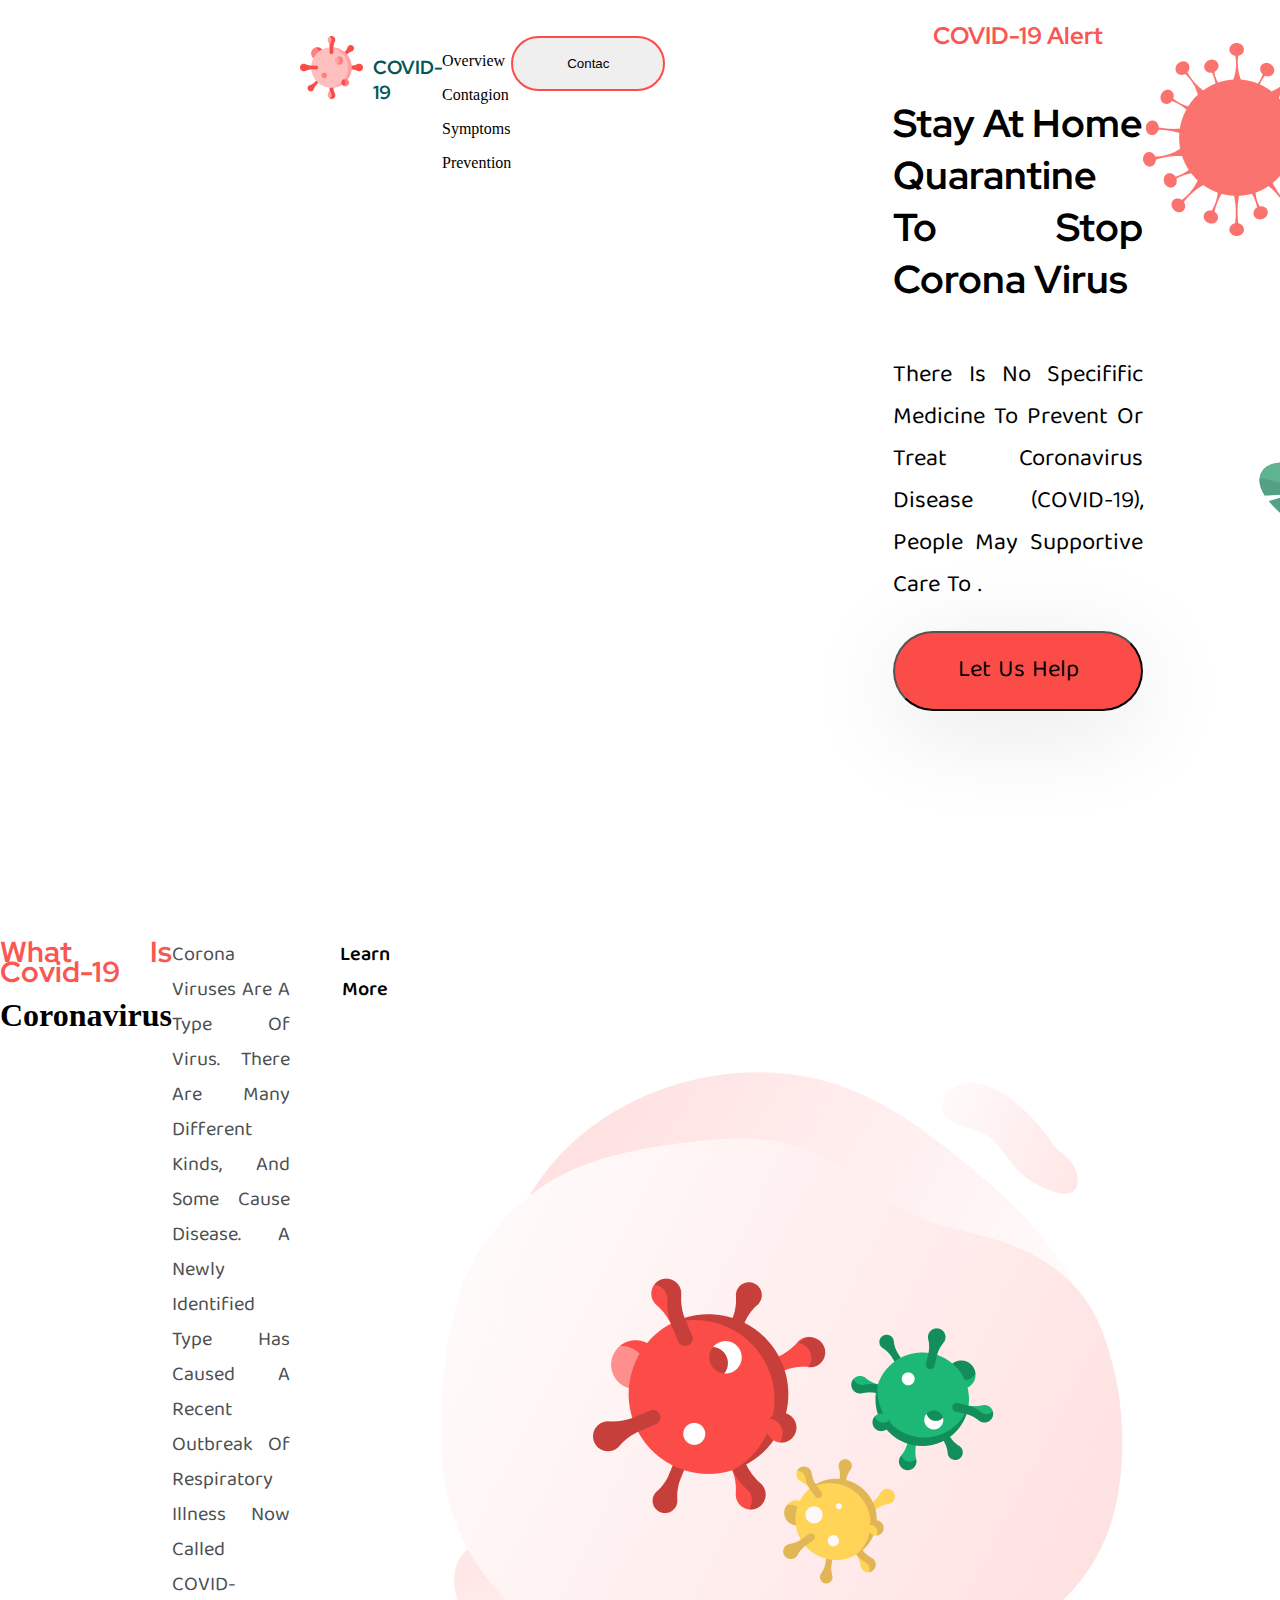
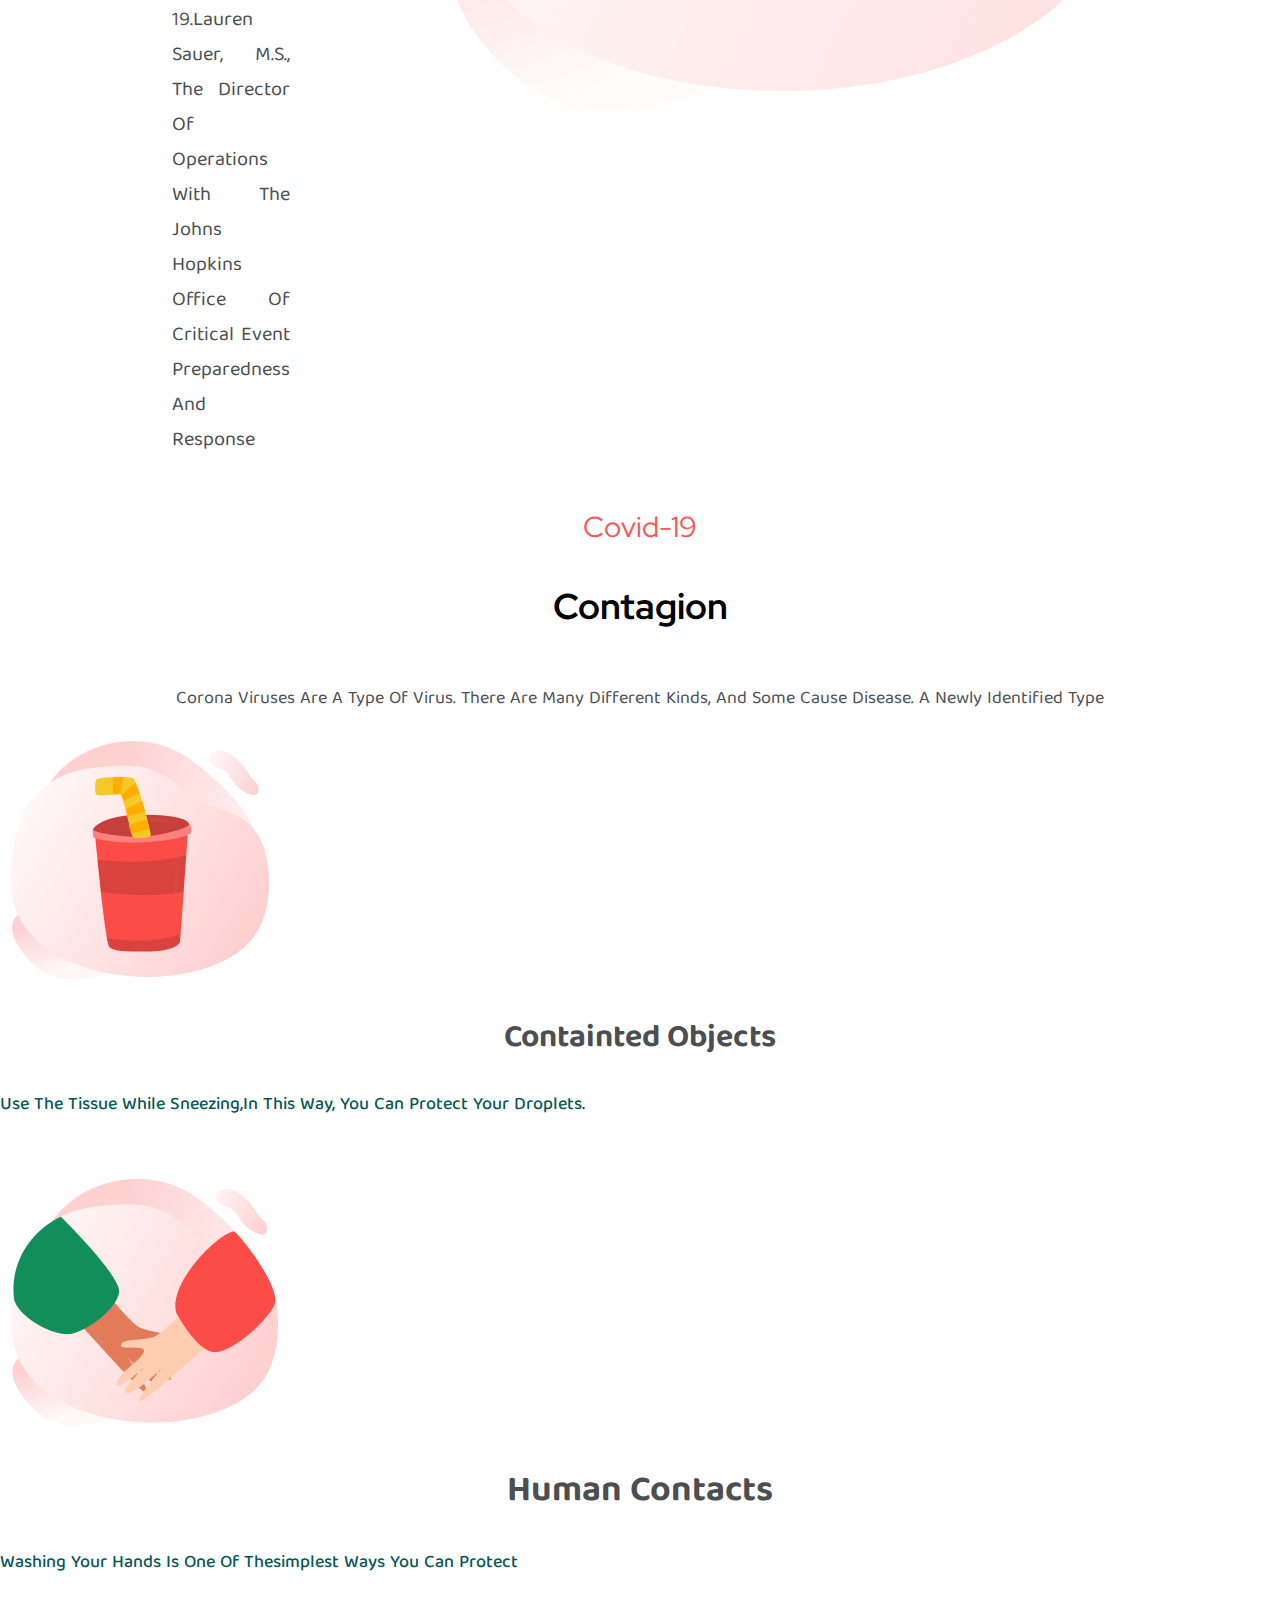
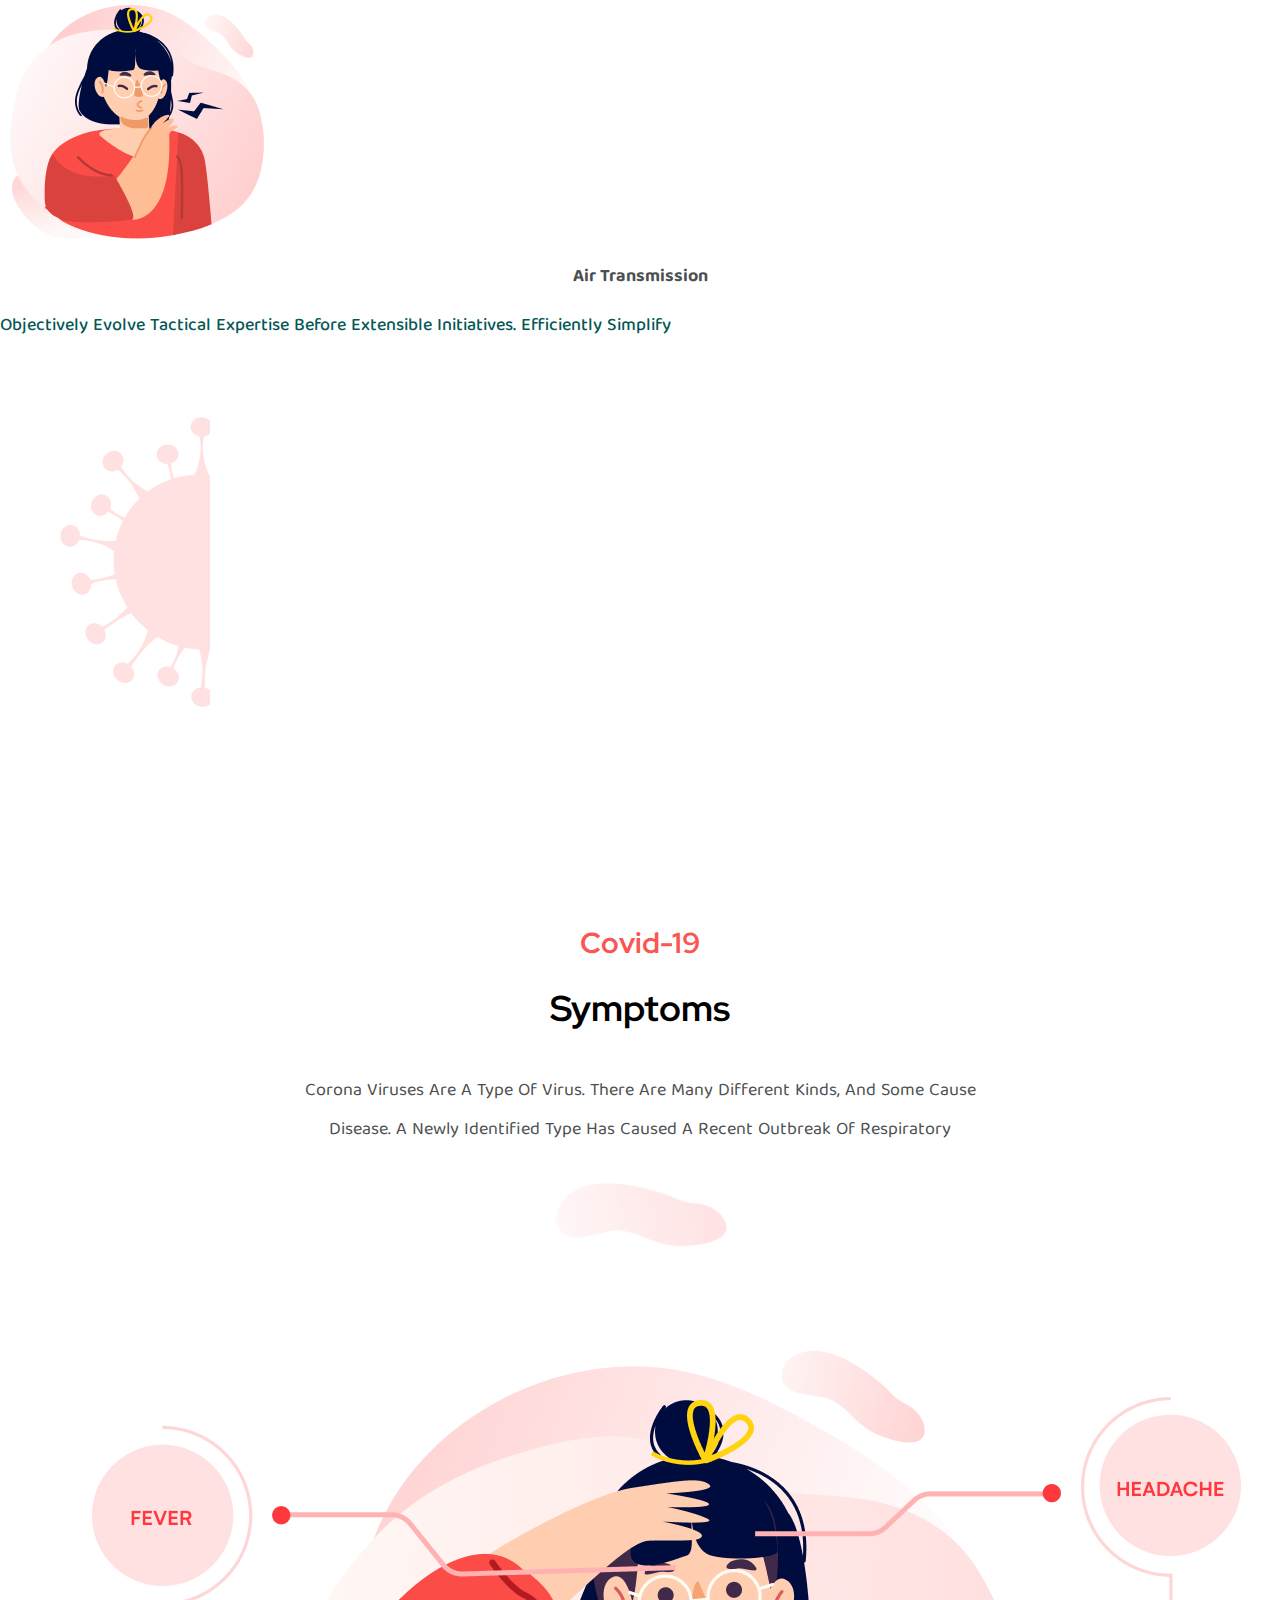
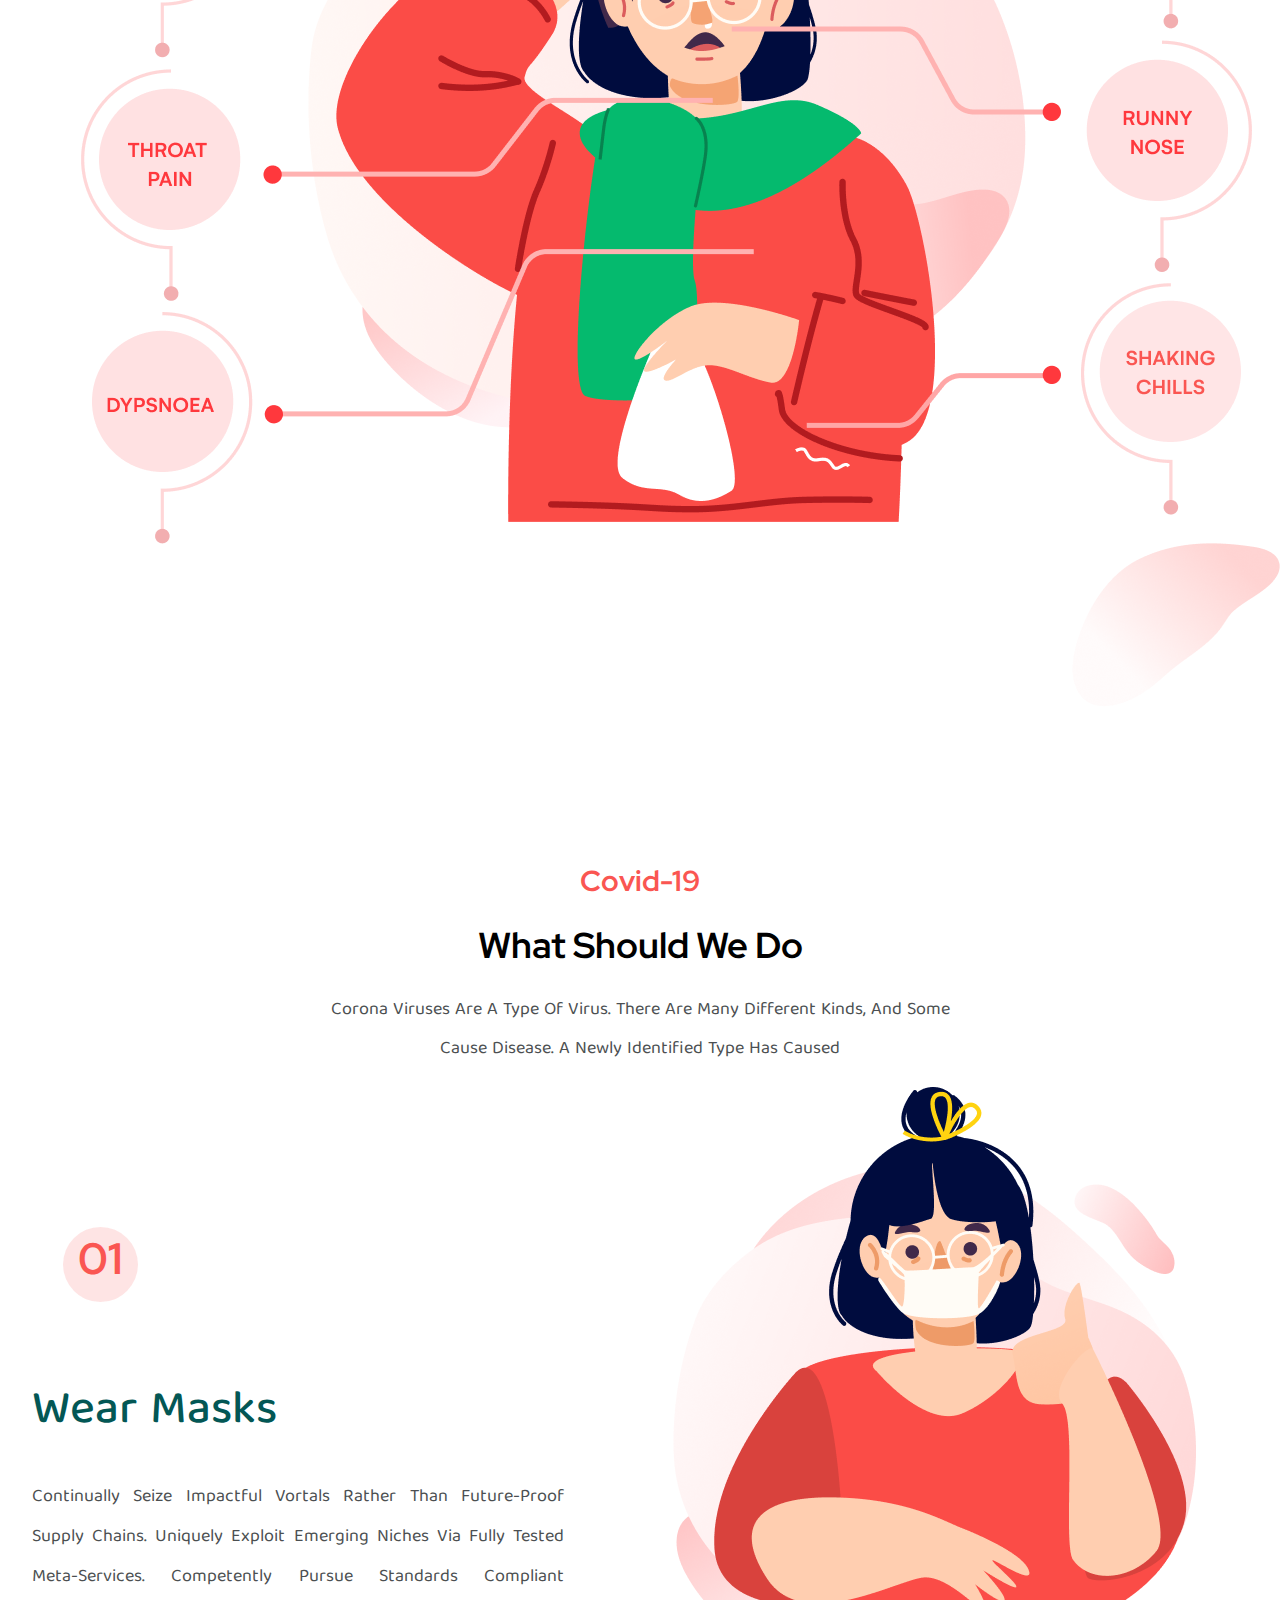
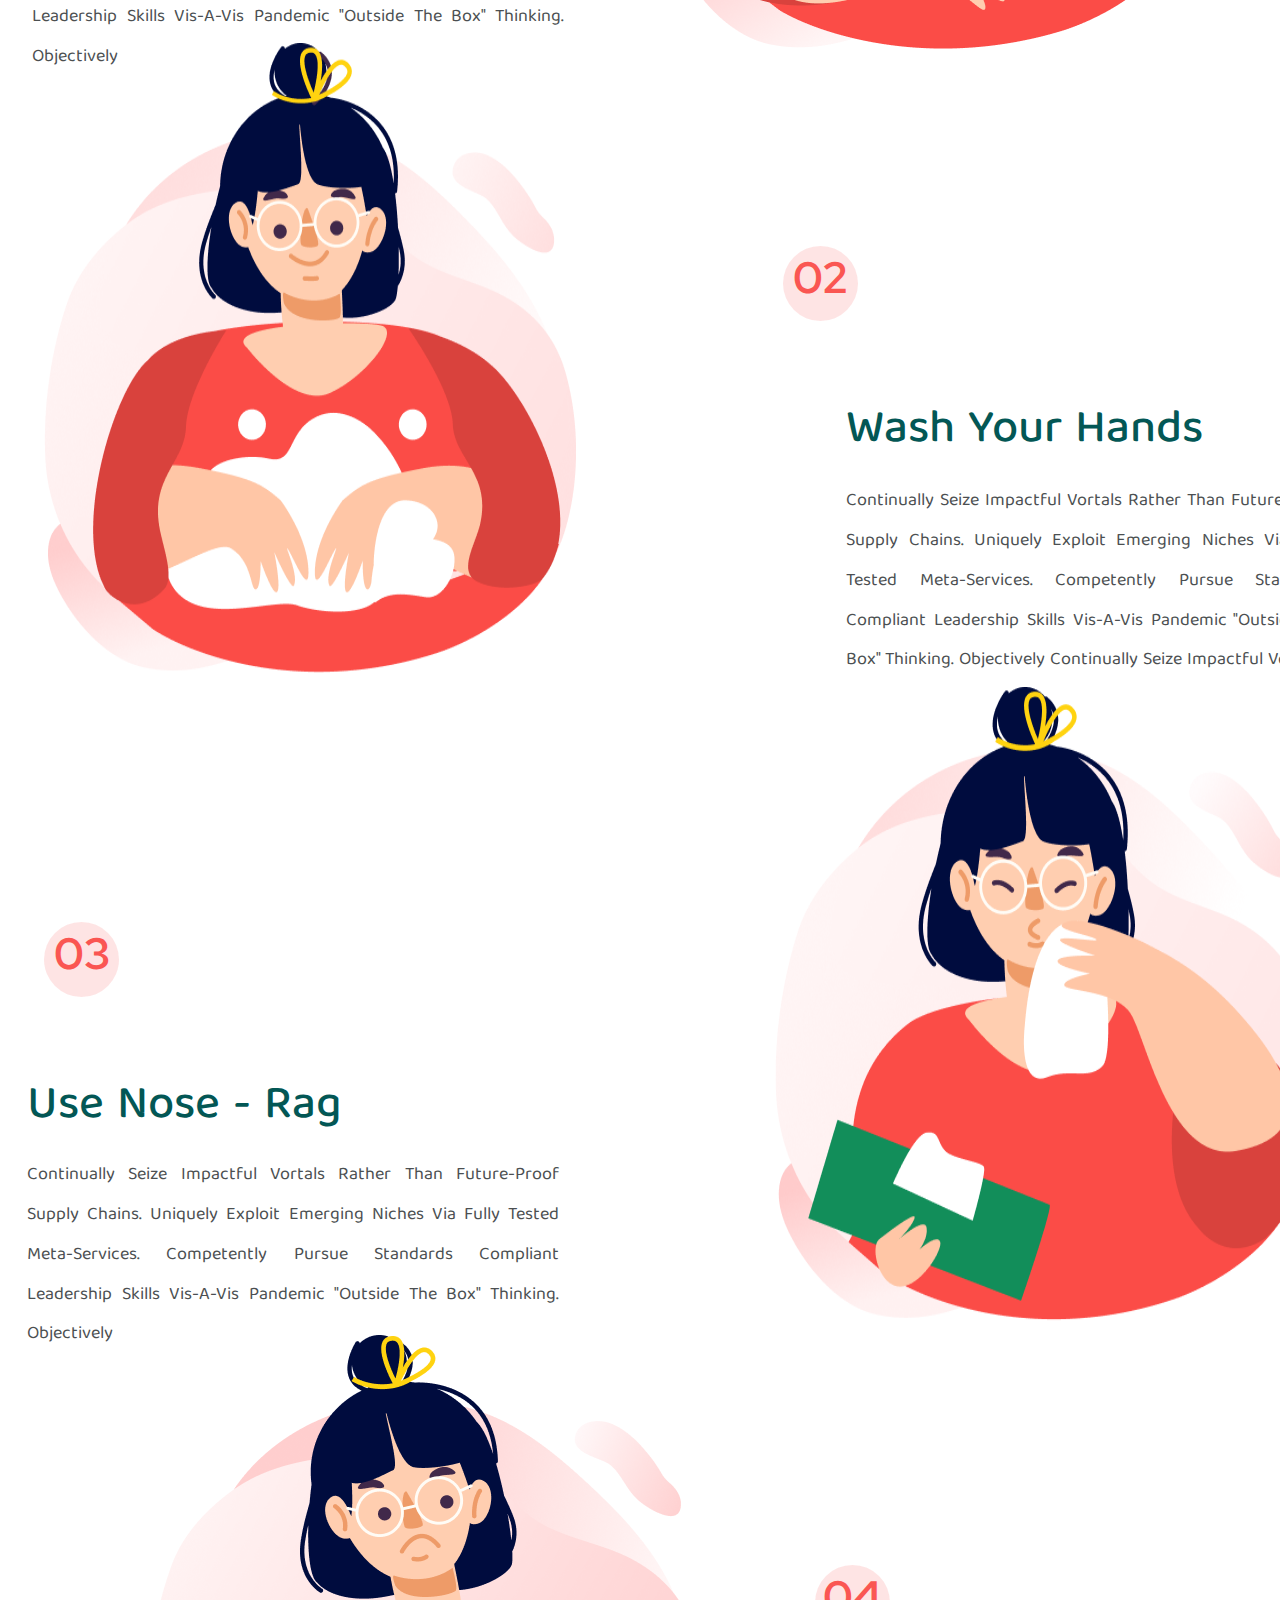
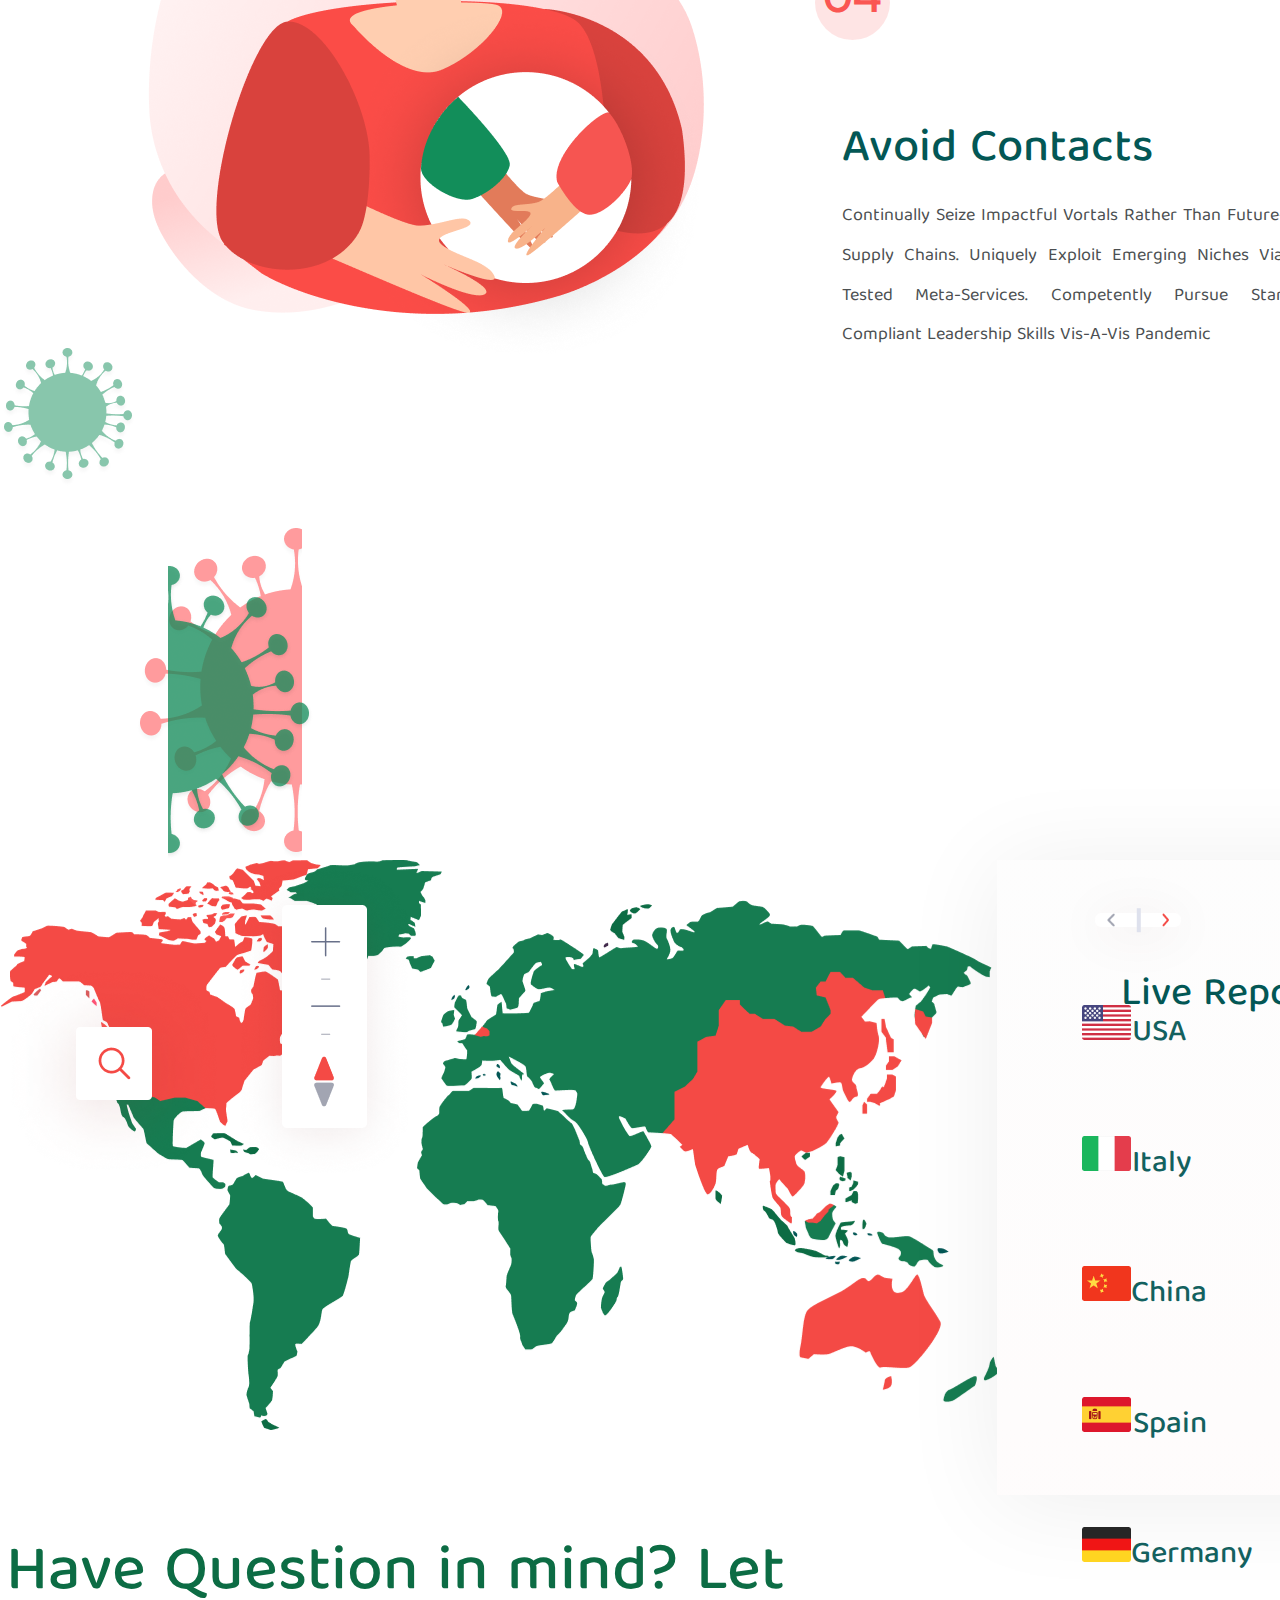
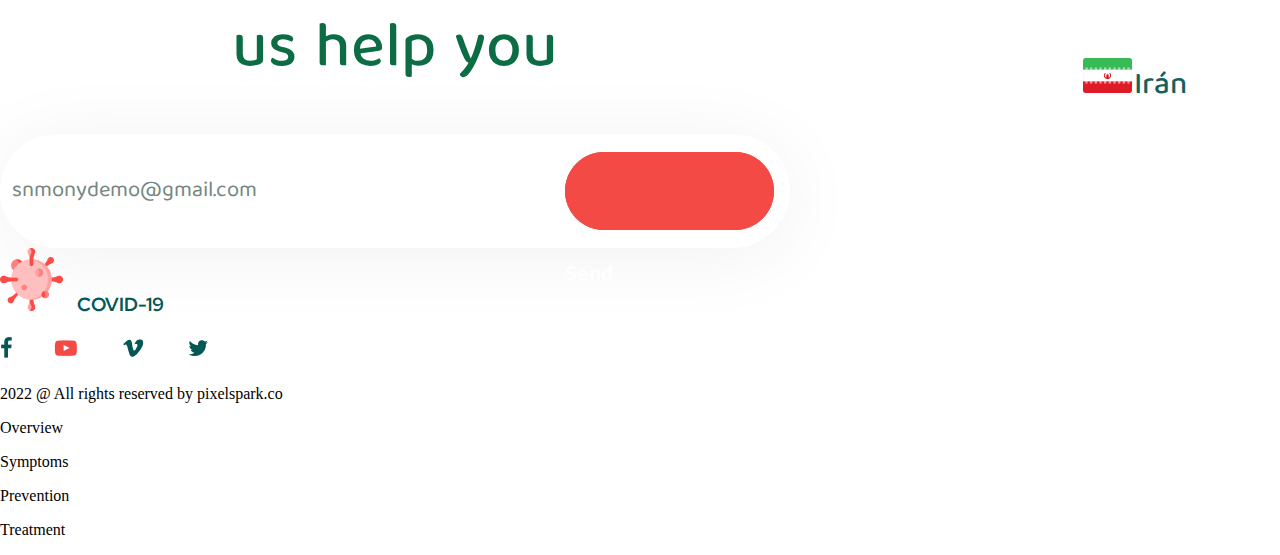
<file: index.html>
<!DOCTYPE html>
<html>
  <head>
    <meta http-equiv="Content-Type" content="text/html; charset=UTF-8" />
    <title>covid-19 tarea de kenya</title>
    <link rel="stylesheet" type="text/css" href="tarea.css" />
  </head>
  <body class="fondo">
    <link
      href="https://fonts.googleapis.com/css2?family=Red+Hat+Display:wght@700&display=swap"
      rel="stylesheet"
    />
    <link
      href="https://fonts.googleapis.com/css2?family=Baloo+Tamma+2&display=swap"
      rel="stylesheet"
    />
    <div class="pagina">
      <div class="rectangulo1">
        <header>
          <div class="logo">
            <img class="virus" src="Group (3).png" alt="virus" />
            <p class="covid-19">
              covid-19
            </p>
          </div>
          <div class="obciones">
            <p class="Overview">Overview</p>
            <p class="Contagion">Contagion</p>
            <p class="Symptoms">Symptoms</p>
            <p class="prevetion">Prevention</p>
          </div>
          <div class="contac">
            <button class="button1" type="submit">Contac</button>
          </div>
        </header>
        <div class="text">
          <div class="portada">
            <h2 class="titulorosa">
              COVID-19 Alert
            </h2>
            <h1 class="tituto">
              Stay At Home Quarantine To Stop Corona Virus
            </h1>
          </div>
          <p class="info">
            There Is No Specifific Medicine To Prevent Or Treat Coronavirus
            Disease (COVID-19), People May Supportive Care To .
          </p>
          <button class="button2" type="submit">Let Us Help</button>
        </div>
        <div class="dibujo">
          <img src="Group 18551 (2).png" alt="dibujo-de-la-niña" />
        </div>
      </div>
      <div class="rectangulo2">
        <div class="portada2">
          <h2 class="titulorosa2">What Is Covid-19</h2>
          <h1 class="titulo2">Coronavirus</h1>
        </div>
        <div class="info2">
          <p>
            Corona viruses are a type of virus. There are many different kinds,
            and some cause disease. A newly identified type has caused a recent
            outbreak of respiratory illness now called COVID-19.Lauren Sauer,
            M.S., the director of operations with the Johns Hopkins Office of
            Critical Event Preparedness and Response
          </p>
        </div>
        <div class="button3">
          <p class="learnmore">learn more</p>
        </div>
        <div class="dibujo2">
          <img src="Group 18557.png" alt="dibujo-de-virus-grande" />
        </div>
        <div>
          <img class="virus1" src="path1470 (1).png" alt="dibujo-de-virus" />
          <img class="virus2" src="path1470.png" alt="dibujo-de-mediovirus" />
        </div>
      </div>
      <div class="rectangulo3">
        <div class="contagion">
          <p class="titulorosa3">Covid-19</p>
          <p class="titulo3">Contagion</p>
        </div>
        <div class="info3">
          <p>
            Corona viruses are a type of virus. There are many different kinds,
            and some cause disease. A newly identified type
          </p>
        </div>
        <div class="noseRag">
          <div class="group1">
            <img clas="vaso" src="Group 18540.png" alt="un-vaso" />
            <div class="infoVaso">
              <h1 class="infoVasoparte1">Containted Objects</h1>
              <p class="infoVasoparte2">
                Use the tissue while sneezing,In this way, you can protect your
                droplets.
              </p>
            </div>
          </div>
        </div>
        <div class="handWash">
          <div class="group2">
            <img clas="manos" src="Group 18542.png" alt="manos" />
            <div class="infoManos">
              <h1 class="infomanosparte1">Human Contacts</h1>
              <p class="infomanosparte2">
                Washing your hands is one of thesimplest ways you can protect
              </p>
            </div>
          </div>
        </div>
        <div class="wearMask">
          <div class="group3">
            <img clas="Estornudos" src="Group 18544.png" alt="Un-Estornudos" />
            <div class="infoEstornudos">
              <h1 class="infoEstornudosparte1">Air Transmission</h1>
              <p class="infoEstornudosparte2">
                Objectively evolve tactical expertise before extensible
                initiatives. Efficiently simplify
              </p>
              <div class="rectangle"></div>
              <div class="rectangle2"></div>
              <div class="virus3">
                <img src="path1470.png" alt="dibujo-de-virus" />
              </div>
            </div>
          </div>
        </div>
      </div>
      <div class="rectangulo4">
        <div class="covid-19-simptomps">
          <h2 class="titulorosa4">Covid-19</h2>
          <h1 class="titulo4">Symptoms</h1>
        </div>
        <div class="info4">
          <p>
            Corona viruses are a type of virus. There are many different kinds,
            and some cause disease. A newly identified type has caused a recent
            outbreak of respiratory
          </p>
        </div>
        <div class="dibujo-de-la-niña2">
          <img src="Group 15444.png" alt="niña-con-fiebre" />
        </div>
        <div class="cosa-transparente1">
          <img src="Path 1764.png" alt="cosa-transparente1" />
        </div>
        <div class="cosa-transparente2">
          <img src="Path 1762.png" alt="cosa-transparente2" />
        </div>
      </div>
      <div class="rectangulo5">
        <div class="heading">
          <div class="covid19-what-should-we-do">
            <h2 class="titulorosa5">Covid-19</h2>
            <h1 class="titulo5">What Should We Do</h1>
          </div>
          <div class="info5">
            <p>
              Corona viruses are a type of virus. There are many different
              kinds, and some cause disease. A newly identified type has caused
            </p>
          </div>
        </div>
        <div class="grupo1">
          <img
            class="niñaconmascara"
            src="Mask girl.png"
            alt="niña-con-mascara"
          />
          <div class="infomasks">
            <div class="numero1">
              <p class="num1">01</p>
              <p class="circulo1"></p>
            </div>
            <h1 class="tituloNum1">wear masks</h1>
            <p class="infoNum1">
              Continually seize impactful vortals rather than future-proof
              supply chains. Uniquely exploit emerging niches via fully tested
              meta-services. Competently pursue standards compliant leadership
              skills vis-a-vis pandemic "outside the box" thinking. Objectively
            </p>
          </div>
        </div>
        <div class="grupo2">
          <img
            class="niñalavandoselasmanos"
            src="Washhands girl.png"
            alt="niña-lavandose-las-manos"
          />
          <div class="infowash">
            <div class="numero2">
              <p class="num2">02</p>
              <p class="circulo2"></p>
            </div>
            <h1 class="tituloNum2">Wash Your Hands</h1>
            <p class="infoNum2">
              Continually seize impactful vortals rather than future-proof
              supply chains. Uniquely exploit emerging niches via fully tested
              meta-services. Competently pursue standards compliant leadership
              skills vis-a-vis pandemic "outside the box" thinking. Objectively
              Continually seize impactful vortals
            </p>
          </div>
        </div>
        <div class="grupo3">
          <img
            class="niñausandopañoelo"
            src="Group 15454.png"
            alt="niña-usando-pañuelo"
          />
          <div class="infopañuelo">
            <div class="numero3">
              <p class="num3">03</p>
              <p class="circulo3"></p>
            </div>
            <h1 class="tituloNum3">Use nose - rag</h1>
            <p class="infoNum3">
              Continually seize impactful vortals rather than future-proof
              supply chains. Uniquely exploit emerging niches via fully tested
              meta-services. Competently pursue standards compliant leadership
              skills vis-a-vis pandemic "outside the box" thinking. Objectively
            </p>
          </div>
        </div>
        <div class="grupo4">
          <img
            class="niñaevadiendocontacto"
            src="avoid-contact.png"
            alt="niña-evadiendo-contacto"
          />
          <div class="infoavoid-contact">
            <div class="numero4">
              <p class="num4">04</p>
              <p class="circulo4"></p>
            </div>
            <h1 class="tituloNum4">Avoid contacts</h1>
            <p class="infoNum4">
              Continually seize impactful vortals rather than future-proof
              supply chains. Uniquely exploit emerging niches via fully tested
              meta-services. Competently pursue standards compliant leadership
              skills vis-a-vis pandemic
            </p>
          </div>
        </div>
        <div class="virusrectangulo5">
          <img class="virusverduso" src="virus verde.png" alt="virus-verde" />
          <img
            class="virusuverdusomedio"
            src="medio virus rosa.png"
            alt="medio-virus-rosa"
          />
          <img
            class="virusrosadusomedio"
            src="medio virus verde.png"
            alt="medio-virus-verde"
          />
        </div>
      </div>
      <div class="rectangulo6">
        <div class="liverReports">
          <div class="reporte">
            <div class="grupodepaises">
              <div class="LasFlechitas">
                <img class="linea" src="Line 1.png" alt="linea" />
                <img class="vectorD" src="Vector.png" alt="vectorD" />
                <img class="vectorI" src="Vector (1).png" alt="vectorI" />
              </div>
              <div class="titulodelreporte">
                <p>Live Reports</p>
              </div>
              <div class="paises1">
                <img class="triangulo1" src="Polygon 1.png" alt="triangulo1" />
                <div class="numeros1">
                  <p>32,332</p>
                </div>
                <img class="bandera1" src="Group 91.png" alt="bandera" />
                <div class="pais1">
                  <p>Irán</p>
                </div>
              </div>
              <div class="paises2">
                <img class="triangulo2" src="Polygon 1.png" alt="triangulo2" />
                <div class="numeros2">
                  <p>50,871</p>
                </div>
                <img class="bandera2" src="Group 90.png" alt="bandera" />
                <div class="pais2">
                  <p>Germany</p>
                </div>
              </div>
              <div class="paises3">
                <img class="triangulo3" src="Polygon 1.png" alt="triangulo3" />
                <div class="numeros3">
                  <p>50,871</p>
                </div>
                <img class="bandera3" src="Group 89.png" alt="bandera" />
                <div class="pais3">
                  <p>Spain</p>
                </div>
              </div>
              <div class="paises4">
                <img class="triangulo4" src="Polygon 1.png" alt="triangulo4" />
                <div class="numeros4">
                  <p>100,392</p>
                </div>
                <img class="bandera4" src="Group 87.png" alt="bandera" />
                <div class="pais4">
                  <p>USA</p>
                </div>
              </div>
              <div class="paises5">
                <img class="triangulo5" src="Polygon 1.png" alt="triangulo5" />
                <div class="numeros5">
                  <p>86,498</p>
                </div>
                <img class="bandera5" src="Group 88.png" alt="bandera" />
                <div class="pais5">
                  <p>Italy</p>
                </div>
              </div>
              <div class="paises6">
                <img class="triangulo6" src="Polygon 2.png" alt="triangulo6" />
                <div class="numeros6">
                  <p>81,340</p>
                </div>
                <img class="bandera6" src="Group 80.png" alt="bandera" />
                <div class="pais6">
                  <p>China</p>
                </div>
              </div>
            </div>
            <div class="rectangulodepaises"></div>
          </div>
          <div class="RectanguleDeLupayOtros">
            <img class="Lupa" src="Search.png" alt="lupa" />
            <img class="Otros" src="Group 97.png" alt="Otros" />
          </div>
        </div>
        <div class="MapaMayor">
          <img class="Maskgroup" src="Mask Group.png" alt="Maskgroup" />
        </div>
        <img
          class="virus-transparente1"
          src="path1470(2.1).png"
          alt="virus-transparente1"
        />
        <img
          class="virus-transparente2"
          src="path1470 (2.2).png"
          alt="virus-transparente2"
        />
      </div>
      <div class="rectangulo7">
        <h1 class="sucribete">Have Question in mind? Let us help you</h1>
        <div class="buttom">
          <div class="rectangulobuttom">
            <img class="rectangulobuttom2" src="Rectangle 21665.png" alt="" />
            <p class="buttomtext">Send</p>
          </div>
          <div class="rectagulogmail">
            <p class="gmail">snmonydemo@gmail.com</p>
            <div class="rectangulogmail2"></div>
          </div>
        </div>
      </div>
      <footer class="rectangulo8">
        <div class="logo2">
          <img class="virus" src="Group (3).png" alt="virus" />
          <p class="covid-19">
            covid-19
          </p>
        </div>
        <img class="paginaswebs" src="Group 18533.png" alt="logos de paginas" />
        <div class="centro">
          <p class="el2020">2022 @ All rights reserved by pixelspark.co</p>
          <div class="obciones2">
            <p class="Overview2">Overview</p>
            <p class="Symptoms2">Symptoms</p>
            <p class="Prevention">Prevention</p>
            <p class="Treatment">Treatment</p>
          </div>
        </div>
      </footer>
    </div>
  </body>
</html>
</file>
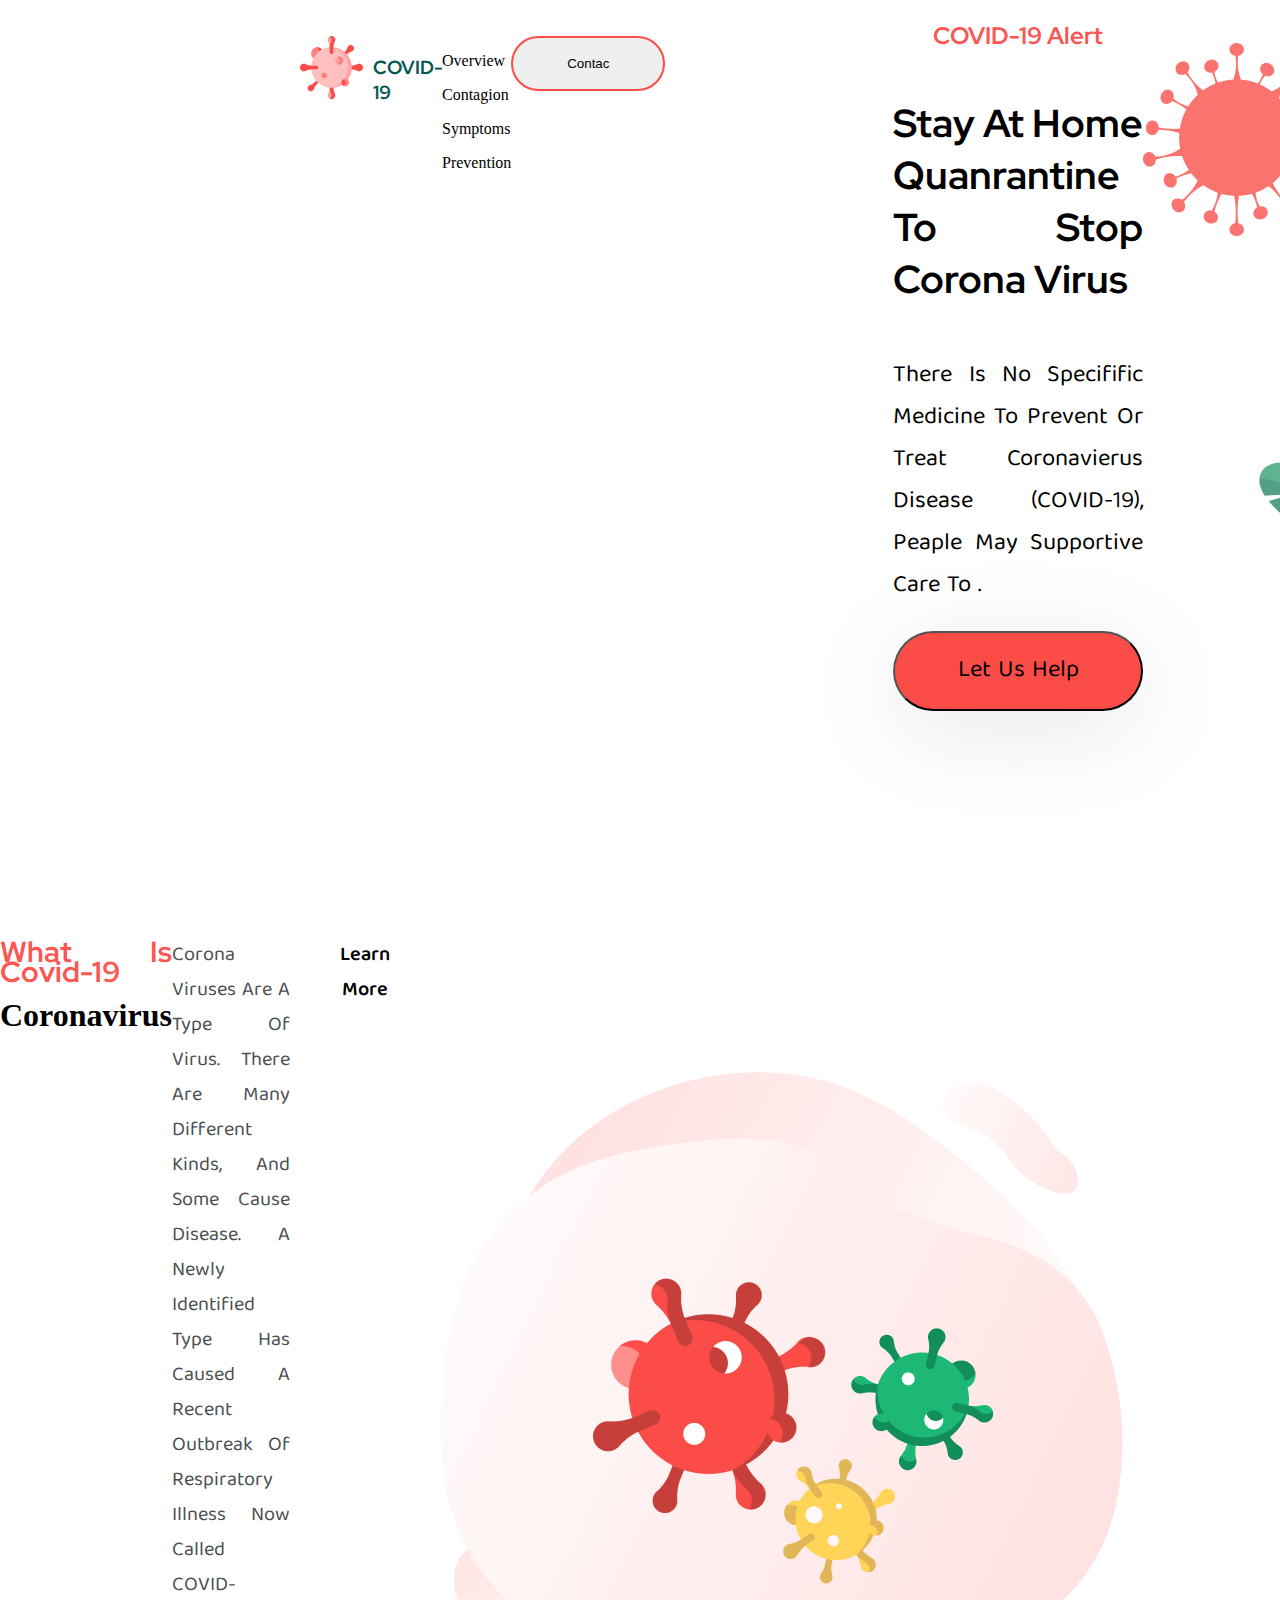
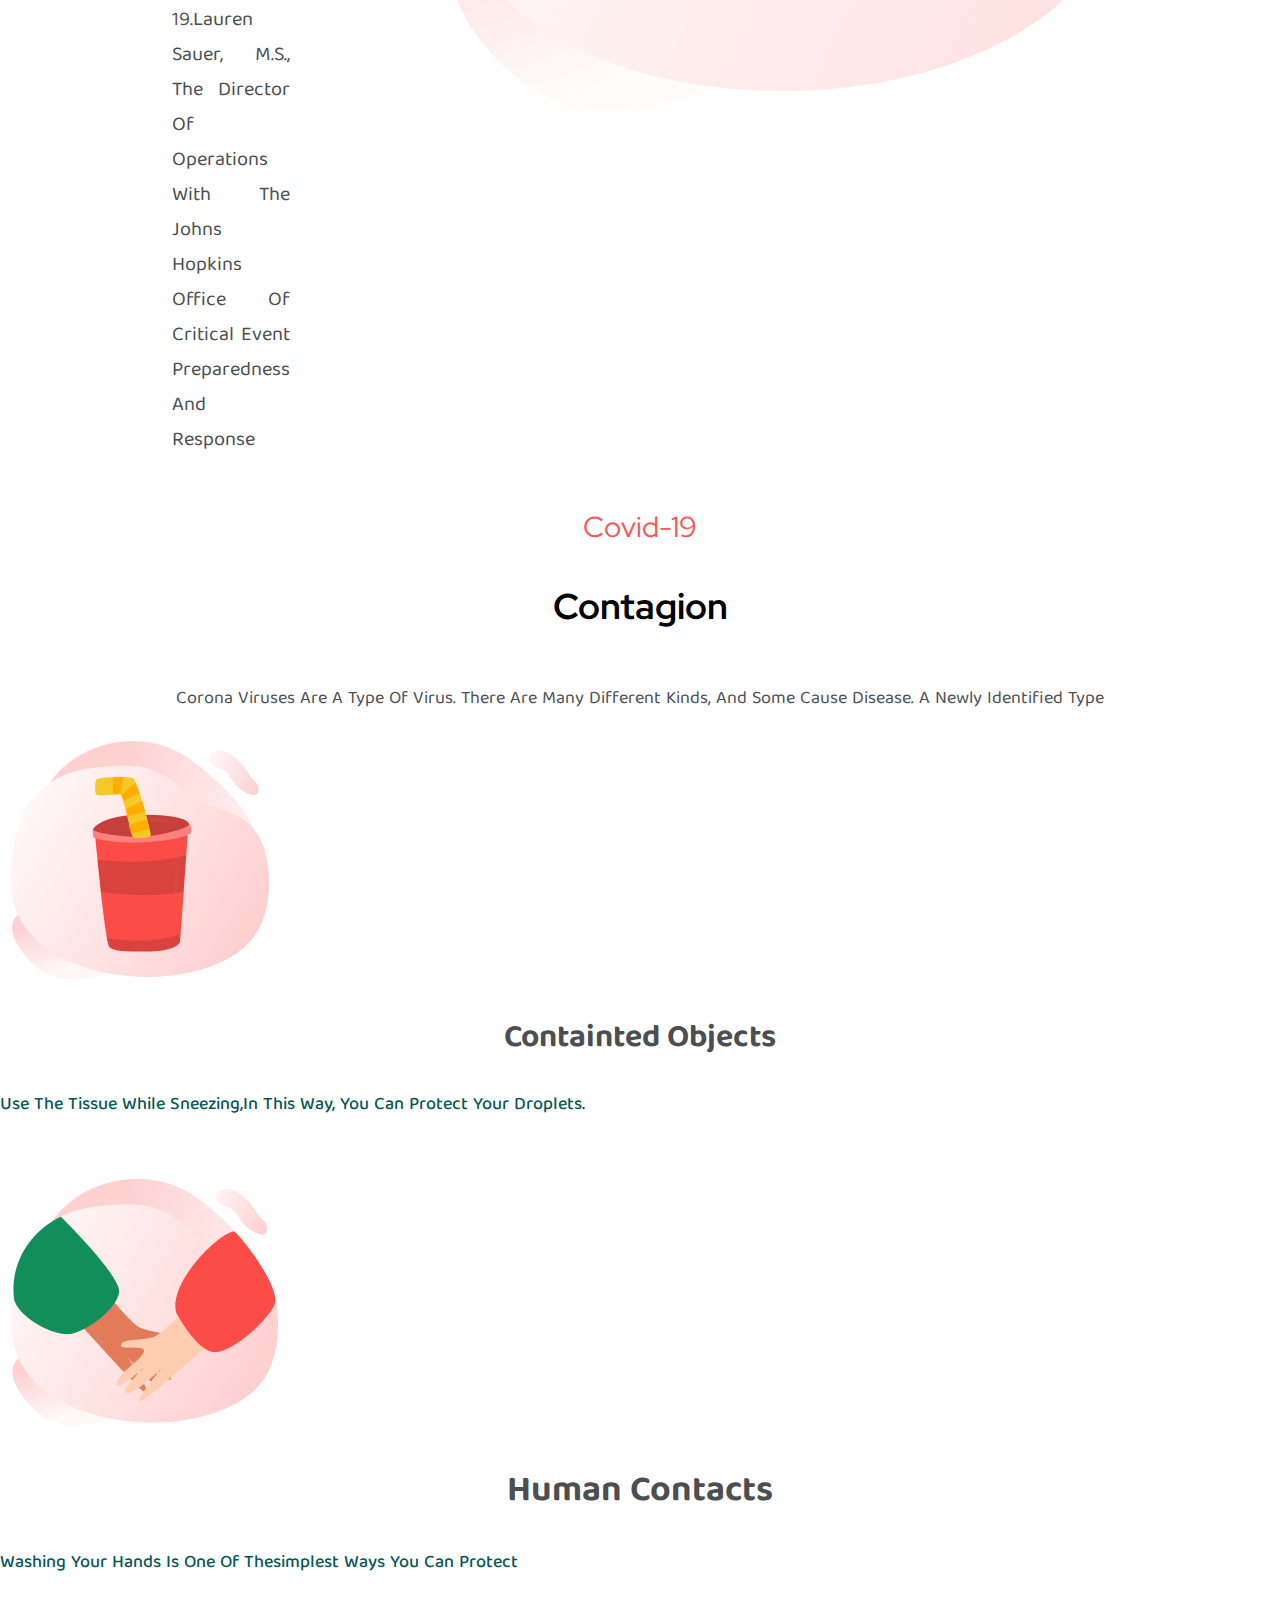
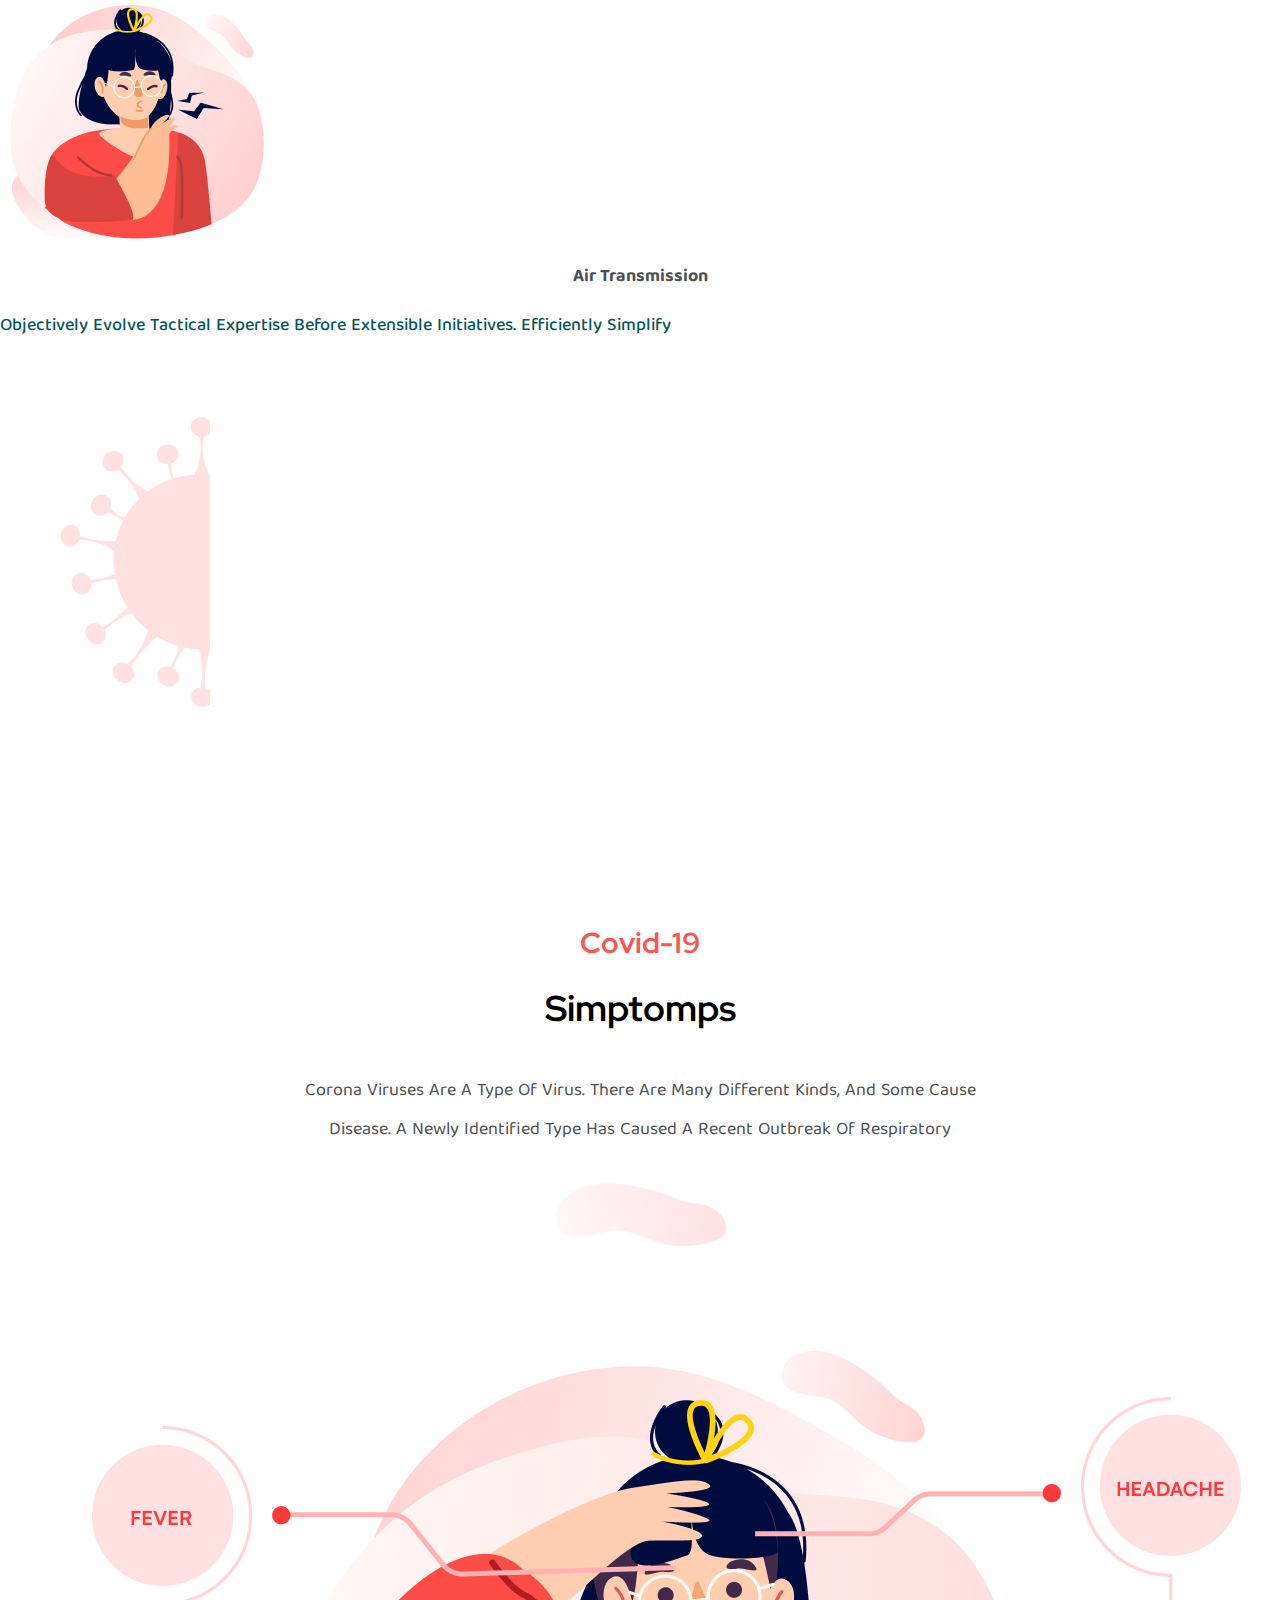
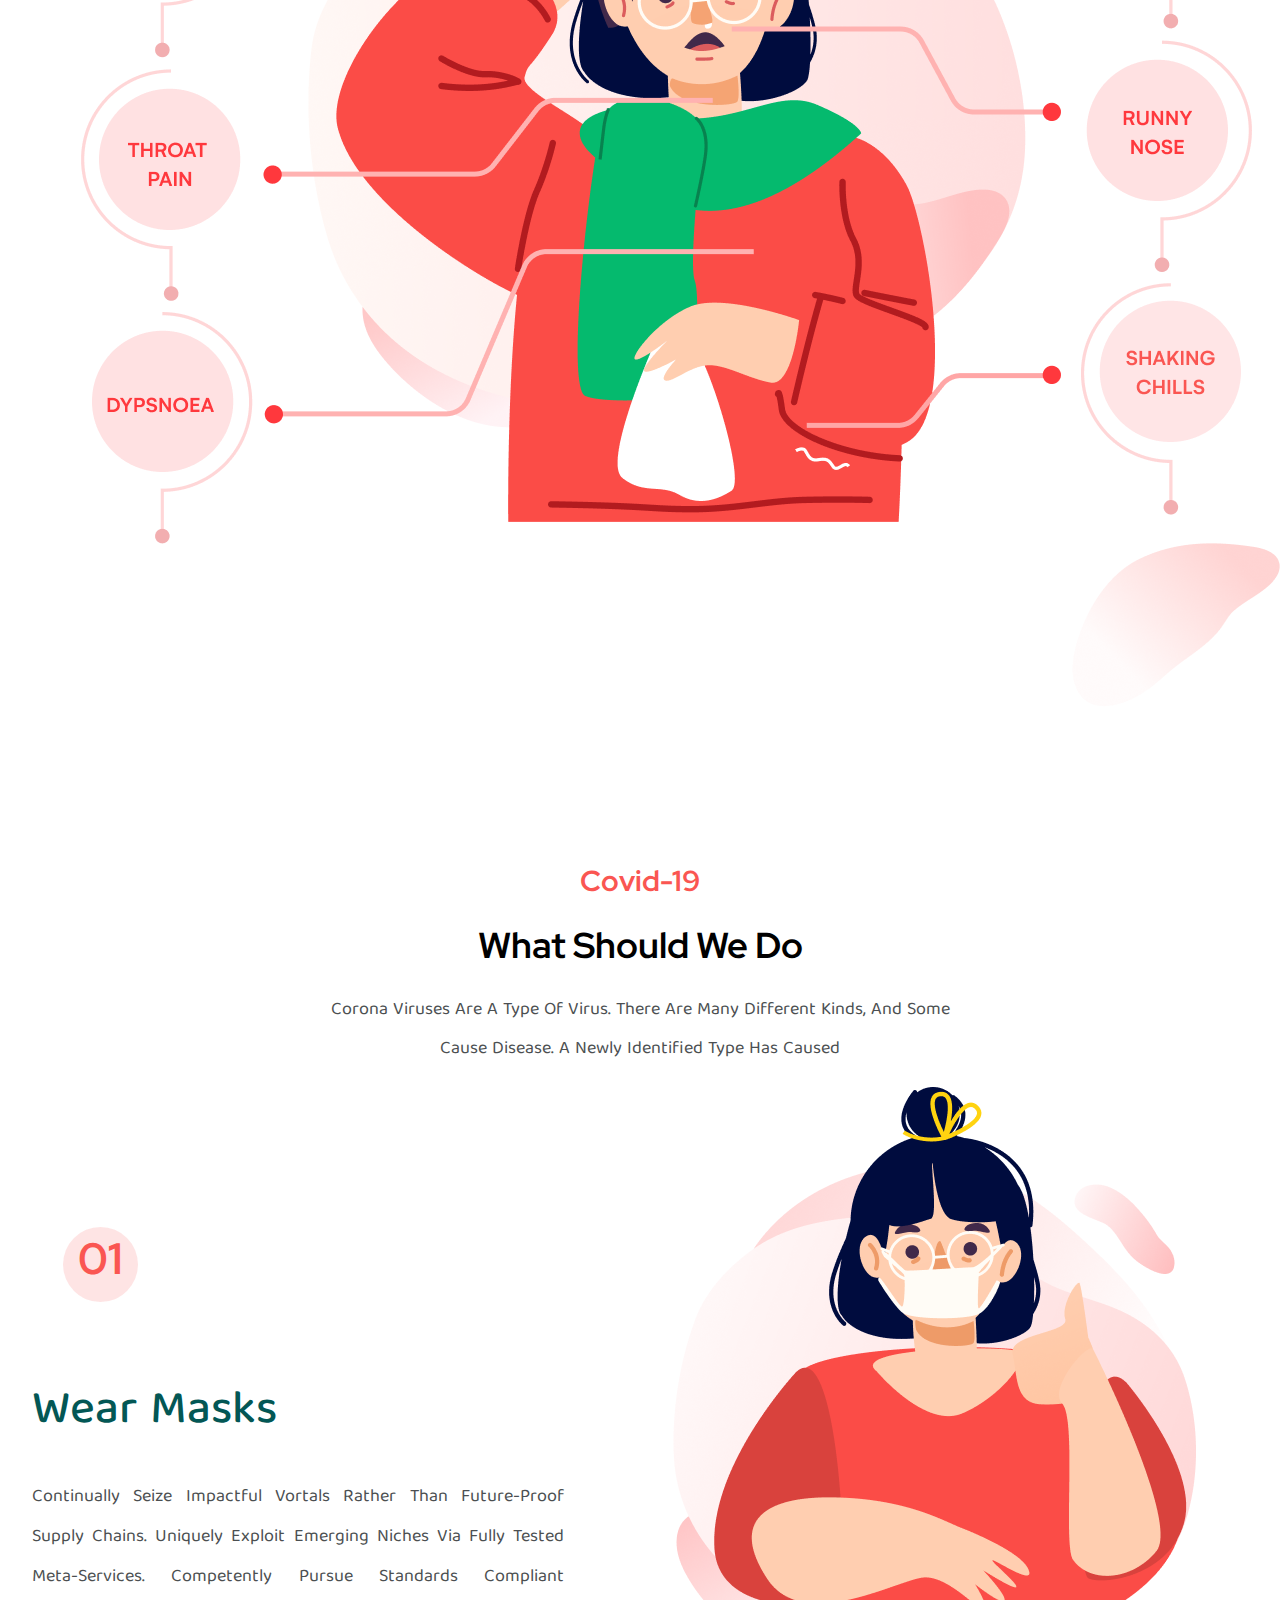
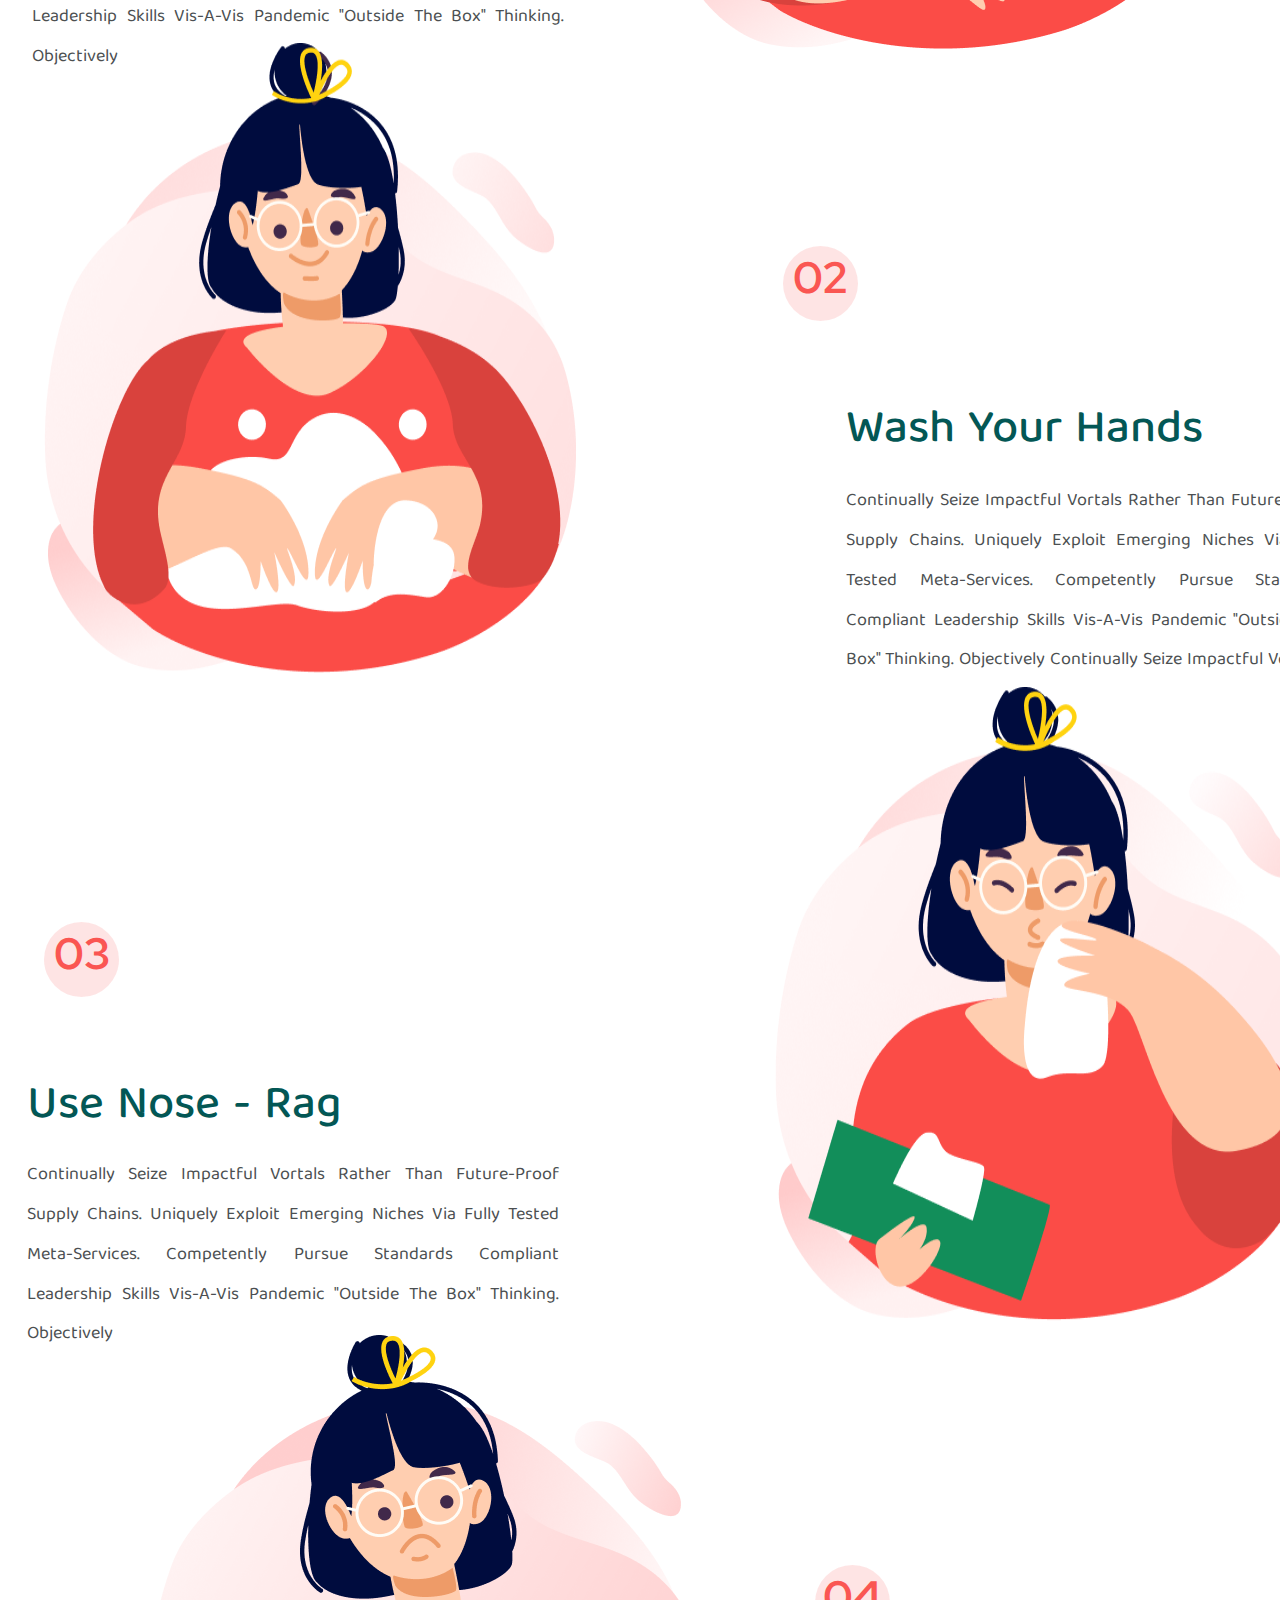
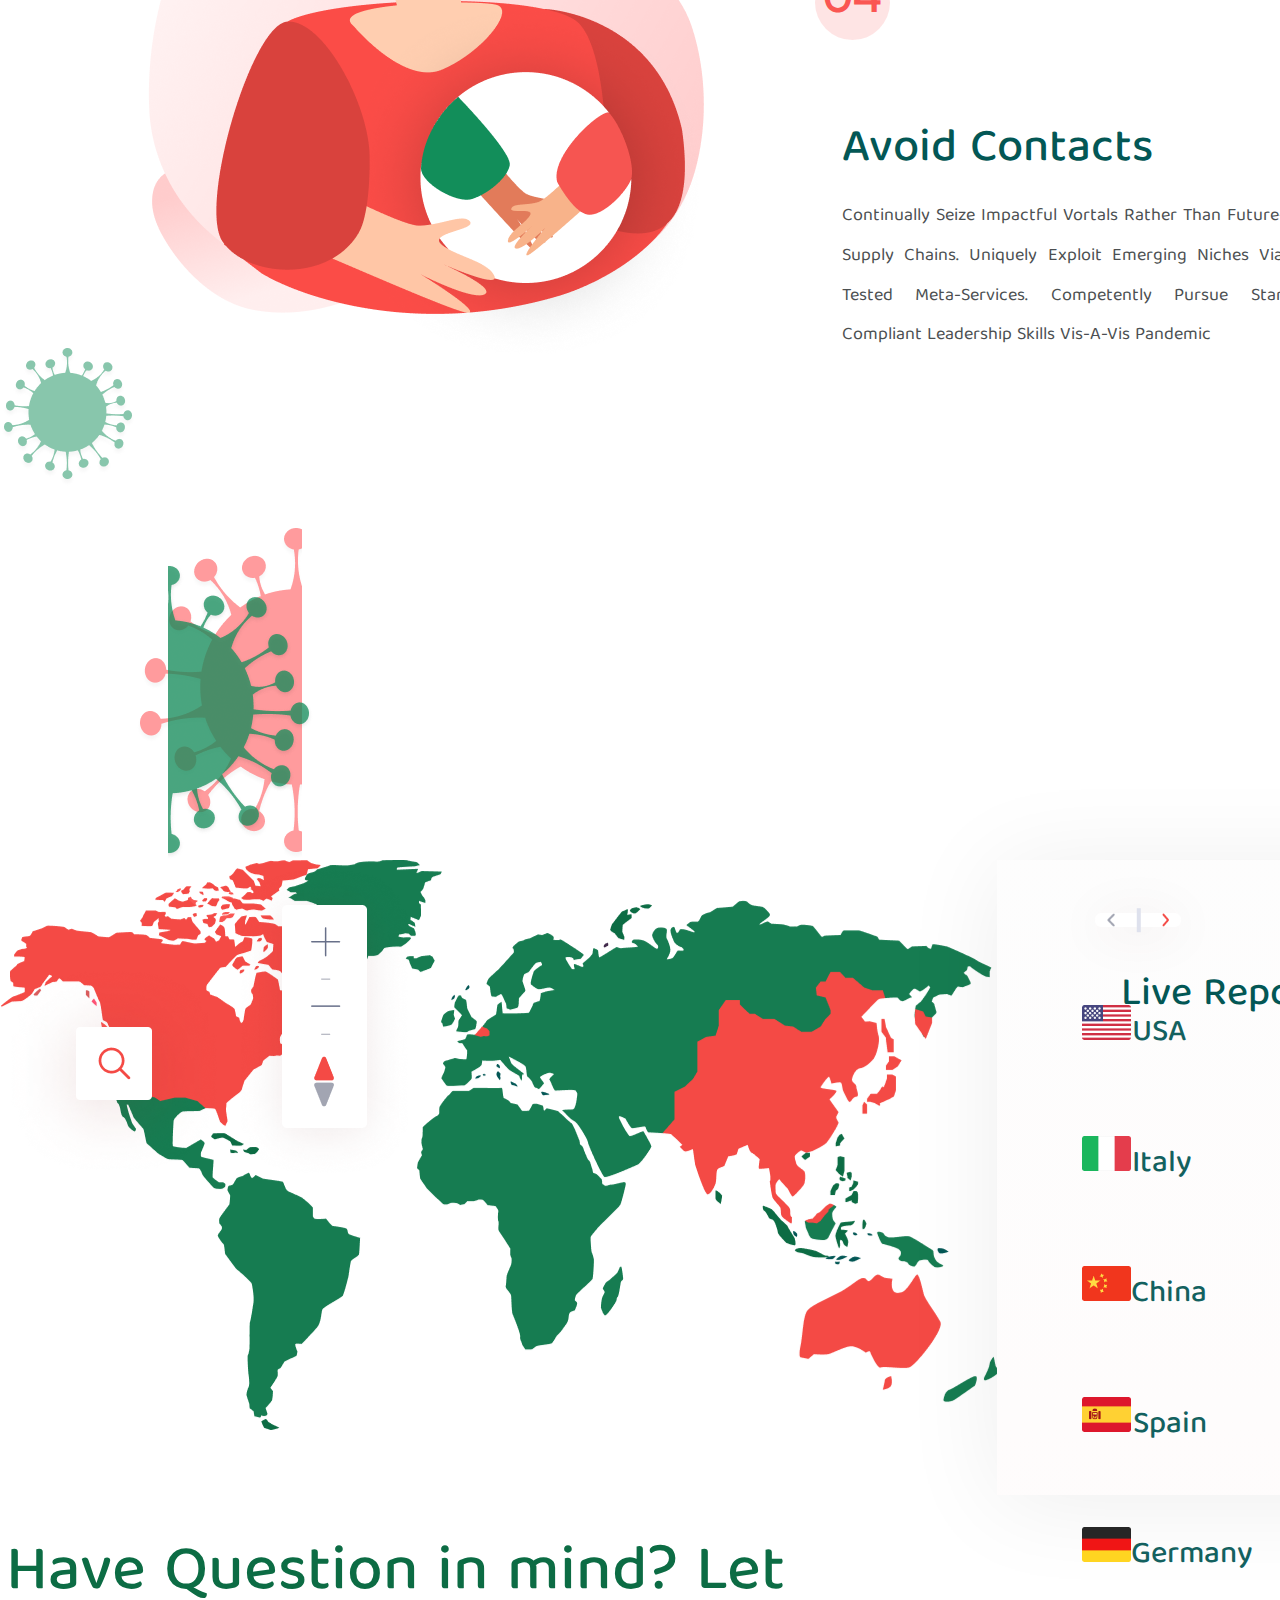
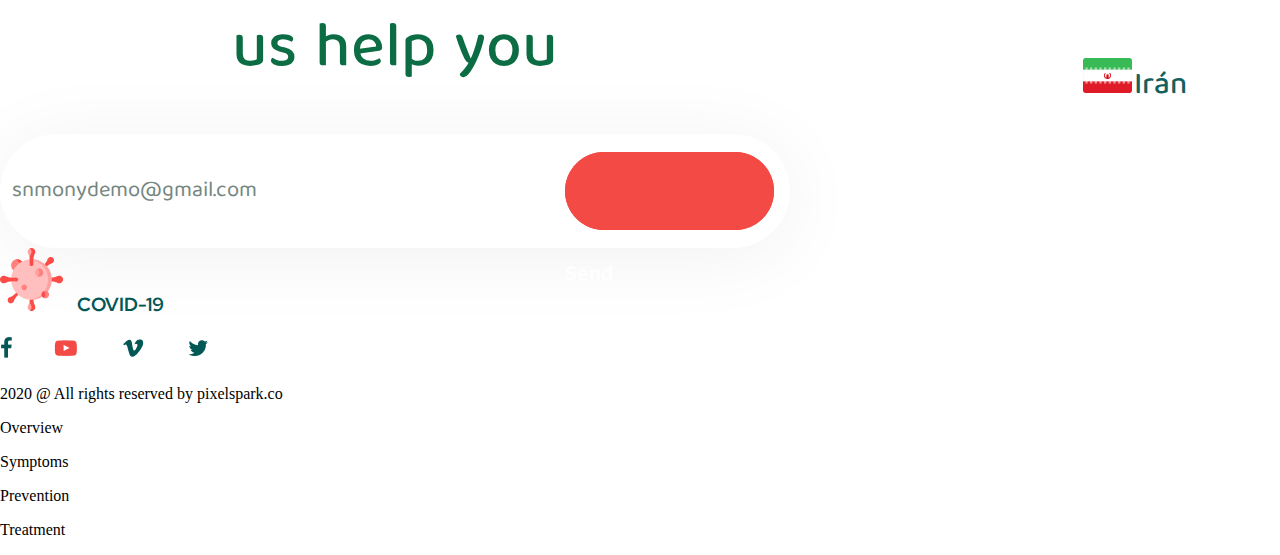
<file: katy.html>
<!DOCTYPE html>
<html>
  <head>
    <meta http-equiv="Content-Type" content="text/html; charset=UTF-8" />
    <title>covid-19 tarea de kenya</title>
    <link rel="stylesheet" type="text/css" href="tarea.css" />
  </head>
  <body class="fondo">
    <link
      href="https://fonts.googleapis.com/css2?family=Red+Hat+Display:wght@700&display=swap"
      rel="stylesheet"
    />
    <link
      href="https://fonts.googleapis.com/css2?family=Baloo+Tamma+2&display=swap"
      rel="stylesheet"
    />
    <div class="pagina">
      <div class="rectangulo1">
        <header>
          <div class="logo">
            <img class="virus" src="Group (3).png" alt="virus" />
            <p class="covid-19">
              covid-19
            </p>
          </div>
          <div class="obciones">
            <p class="Overview">Overview</p>
            <p class="Contagion">Contagion</p>
            <p class="Symptoms">Symptoms</p>
            <p class="prevetion">Prevention</p>
          </div>
          <div class="contac">
            <button class="button1" type="submit">Contac</button>
          </div>
        </header>
        <div class="text">
          <div class="portada">
            <h2 class="titulorosa">
              COVID-19 Alert
            </h2>
            <h1 class="tituto">
              Stay At Home Quanrantine To Stop Corona Virus
            </h1>
          </div>
          <p class="info">
            There Is No Specifific Medicine To Prevent Or Treat Coronavierus
            Disease (COVID-19), Peaple May Supportive Care To .
          </p>
          <button class="button2" type="submit">Let Us Help</button>
        </div>
        <div class="dibujo">
          <img src="Group 18551 (2).png" alt="dibujo-de-la-niña" />
        </div>
      </div>
      <div class="rectangulo2">
        <div class="portada2">
          <h2 class="titulorosa2">What Is Covid-19</h2>
          <h1 class="titulo2">Coronavirus</h1>
        </div>
        <div class="info2">
          <p>
            Corona viruses are a type of virus. There are many different kinds,
            and some cause disease. A newly identified type has caused a recent
            outbreak of respiratory illness now called COVID-19.Lauren Sauer,
            M.S., the director of operations with the Johns Hopkins Office of
            Critical Event Preparedness and Response
          </p>
        </div>
        <div class="button3">
          <p class="learnmore">learn more</p>
        </div>
        <div class="dibujo2">
          <img src="Group 18557.png" alt="dibujo-de-virus-grande" />
        </div>
        <div>
          <img class="virus1" src="path1470 (1).png" alt="dibujo-de-virus" />
          <img class="virus2" src="path1470.png" alt="dibujo-de-mediovirus" />
        </div>
      </div>
      <div class="rectangulo3">
        <div class="contagion">
          <p class="titulorosa3">Covid-19</p>
          <p class="titulo3">Contagion</p>
        </div>
        <div class="info3">
          <p>
            Corona viruses are a type of virus. There are many different kinds,
            and some cause disease. A newly identified type
          </p>
        </div>
        <div class="noseRag">
          <div class="group1">
            <img clas="vaso" src="Group 18540.png" alt="un-vaso" />
            <div class="infoVaso">
              <h1 class="infoVasoparte1">Containted Objects</h1>
              <p class="infoVasoparte2">
                Use the tissue while sneezing,In this way, you can protect your
                droplets.
              </p>
            </div>
          </div>
        </div>
        <div class="handWash">
          <div class="group2">
            <img clas="manos" src="Group 18542.png" alt="manos" />
            <div class="infoManos">
              <h1 class="infomanosparte1">Human Contacts</h1>
              <p class="infomanosparte2">
                Washing your hands is one of thesimplest ways you can protect
              </p>
            </div>
          </div>
        </div>
        <div class="wearMask">
          <div class="group3">
            <img clas="Estornudos" src="Group 18544.png" alt="Un-Estornudos" />
            <div class="infoEstornudos">
              <h1 class="infoEstornudosparte1">Air Transmission</h1>
              <p class="infoEstornudosparte2">
                Objectively evolve tactical expertise before extensible
                initiatives. Efficiently simplify
              </p>
              <div class="rectangle"></div>
              <div class="rectangle2"></div>
              <div class="virus3">
                <img src="path1470.png" alt="dibujo-de-virus" />
              </div>
            </div>
          </div>
        </div>
      </div>
      <div class="rectangulo4">
        <div class="covid-19-simptomps">
          <h2 class="titulorosa4">Covid-19</h2>
          <h1 class="titulo4">Simptomps</h1>
        </div>
        <div class="info4">
          <p>
            Corona viruses are a type of virus. There are many different kinds,
            and some cause disease. A newly identified type has caused a recent
            outbreak of respiratory
          </p>
        </div>
        <div class="dibujo-de-la-niña2">
          <img src="Group 15444.png" alt="niña-con-fiebre" />
        </div>
        <div class="cosa-transparente1">
          <img src="Path 1764.png" alt="cosa-transparente1" />
        </div>
        <div class="cosa-transparente2">
          <img src="Path 1762.png" alt="cosa-transparente2" />
        </div>
      </div>
      <div class="rectangulo5">
        <div class="heading">
          <div class="covid19-what-should-we-do">
            <h2 class="titulorosa5">Covid-19</h2>
            <h1 class="titulo5">What Should We Do</h1>
          </div>
          <div class="info5">
            <p>
              Corona viruses are a type of virus. There are many different
              kinds, and some cause disease. A newly identified type has caused
            </p>
          </div>
        </div>
        <div class="grupo1">
          <img
            class="niñaconmascara"
            src="Mask girl.png"
            alt="niña-con-mascara"
          />
          <div class="infomasks">
            <div class="numero1">
              <p class="num1">01</p>
              <p class="circulo1"></p>
            </div>
            <h1 class="tituloNum1">wear masks</h1>
            <p class="infoNum1">
              Continually seize impactful vortals rather than future-proof
              supply chains. Uniquely exploit emerging niches via fully tested
              meta-services. Competently pursue standards compliant leadership
              skills vis-a-vis pandemic "outside the box" thinking. Objectively
            </p>
          </div>
        </div>
        <div class="grupo2">
          <img
            class="niñalavandoselasmanos"
            src="Washhands girl.png"
            alt="niña-lavandose-las-manos"
          />
          <div class="infowash">
            <div class="numero2">
              <p class="num2">02</p>
              <p class="circulo2"></p>
            </div>
            <h1 class="tituloNum2">Wash Your Hands</h1>
            <p class="infoNum2">
              Continually seize impactful vortals rather than future-proof
              supply chains. Uniquely exploit emerging niches via fully tested
              meta-services. Competently pursue standards compliant leadership
              skills vis-a-vis pandemic "outside the box" thinking. Objectively
              Continually seize impactful vortals
            </p>
          </div>
        </div>
        <div class="grupo3">
          <img
            class="niñausandopañoelo"
            src="Group 15454.png"
            alt="niña-usando-pañuelo"
          />
          <div class="infopañuelo">
            <div class="numero3">
              <p class="num3">03</p>
              <p class="circulo3"></p>
            </div>
            <h1 class="tituloNum3">Use nose - rag</h1>
            <p class="infoNum3">
              Continually seize impactful vortals rather than future-proof
              supply chains. Uniquely exploit emerging niches via fully tested
              meta-services. Competently pursue standards compliant leadership
              skills vis-a-vis pandemic "outside the box" thinking. Objectively
            </p>
          </div>
        </div>
        <div class="grupo4">
          <img
            class="niñaevadiendocontacto"
            src="avoid-contact.png"
            alt="niña-evadiendo-contacto"
          />
          <div class="infoavoid-contact">
            <div class="numero4">
              <p class="num4">04</p>
              <p class="circulo4"></p>
            </div>
            <h1 class="tituloNum4">Avoid contacts</h1>
            <p class="infoNum4">
              Continually seize impactful vortals rather than future-proof
              supply chains. Uniquely exploit emerging niches via fully tested
              meta-services. Competently pursue standards compliant leadership
              skills vis-a-vis pandemic
            </p>
          </div>
        </div>
        <div class="virusrectangulo5">
          <img class="virusverduso" src="virus verde.png" alt="virus-verde" />
          <img
            class="virusuverdusomedio"
            src="medio virus rosa.png"
            alt="medio-virus-rosa"
          />
          <img
            class="virusrosadusomedio"
            src="medio virus verde.png"
            alt="medio-virus-verde"
          />
        </div>
      </div>
      <div class="rectangulo6">
        <div class="liverReports">
          <div class="reporte">
            <div class="grupodepaises">
              <div class="LasFlechitas">
                <img class="linea" src="Line 1.png" alt="linea" />
                <img class="vectorD" src="Vector.png" alt="vectorD" />
                <img class="vectorI" src="Vector (1).png" alt="vectorI" />
              </div>
              <div class="titulodelreporte">
                <p>Live Reports</p>
              </div>
              <div class="paises1">
                <img class="triangulo1" src="Polygon 1.png" alt="triangulo1" />
                <div class="numeros1">
                  <p>32,332</p>
                </div>
                <img class="bandera1" src="Group 91.png" alt="bandera" />
                <div class="pais1">
                  <p>Irán</p>
                </div>
              </div>
              <div class="paises2">
                <img class="triangulo2" src="Polygon 1.png" alt="triangulo2" />
                <div class="numeros2">
                  <p>50,871</p>
                </div>
                <img class="bandera2" src="Group 90.png" alt="bandera" />
                <div class="pais2">
                  <p>Germany</p>
                </div>
              </div>
              <div class="paises3">
                <img class="triangulo3" src="Polygon 1.png" alt="triangulo3" />
                <div class="numeros3">
                  <p>50,871</p>
                </div>
                <img class="bandera3" src="Group 89.png" alt="bandera" />
                <div class="pais3">
                  <p>Spain</p>
                </div>
              </div>
              <div class="paises4">
                <img class="triangulo4" src="Polygon 1.png" alt="triangulo4" />
                <div class="numeros4">
                  <p>100,392</p>
                </div>
                <img class="bandera4" src="Group 87.png" alt="bandera" />
                <div class="pais4">
                  <p>USA</p>
                </div>
              </div>
              <div class="paises5">
                <img class="triangulo5" src="Polygon 1.png" alt="triangulo5" />
                <div class="numeros5">
                  <p>86,498</p>
                </div>
                <img class="bandera5" src="Group 88.png" alt="bandera" />
                <div class="pais5">
                  <p>Italy</p>
                </div>
              </div>
              <div class="paises6">
                <img class="triangulo6" src="Polygon 2.png" alt="triangulo6" />
                <div class="numeros6">
                  <p>81,340</p>
                </div>
                <img class="bandera6" src="Group 80.png" alt="bandera" />
                <div class="pais6">
                  <p>China</p>
                </div>
              </div>
            </div>
            <div class="rectangulodepaises"></div>
          </div>
          <div class="RectanguleDeLupayOtros">
            <img class="Lupa" src="Search.png" alt="lupa" />
            <img class="Otros" src="Group 97.png" alt="Otros" />
          </div>
        </div>
        <div class="MapaMayor">
          <img class="Maskgroup" src="Mask Group.png" alt="Maskgroup" />
        </div>
        <img
          class="virus-transparente1"
          src="path1470(2.1).png"
          alt="virus-transparente1"
        />
        <img
          class="virus-transparente2"
          src="path1470 (2.2).png"
          alt="virus-transparente2"
        />
      </div>
      <div class="rectangulo7">
        <h1 class="sucribete">Have Question in mind? Let us help you</h1>
        <div class="buttom">
          <div class="rectangulobuttom">
            <img class="rectangulobuttom2" src="Rectangle 21665.png" alt="" />
            <p class="buttomtext">Send</p>
          </div>
          <div class="rectagulogmail">
            <p class="gmail">snmonydemo@gmail.com</p>
            <div class="rectangulogmail2"></div>
          </div>
        </div>
      </div>
      <footer class="rectangulo8">
        <div class="logo2">
          <img class="virus" src="Group (3).png" alt="virus" />
          <p class="covid-19">
            covid-19
          </p>
        </div>
        <img class="paginaswebs" src="Group 18533.png" alt="logos de paginas" />
        <div class="centro">
          <p class="el2020">2020 @ All rights reserved by pixelspark.co</p>
          <div class="obciones2">
            <p class="Overview2">Overview</p>
            <p class="Symptoms2">Symptoms</p>
            <p class="Prevention">Prevention</p>
            <p class="Treatment">Treatment</p>
          </div>
        </div>
      </footer>
    </div>
  </body>
</html>
</file>
<file: tarea.css>
body {
  margin: 0px;
}
header {
  padding: 36px 228px 36px 150px;
  display: flex;
  justify-content: space-between;
}
.fondo {
}
.pagina {
  background: #ffffff;
  text-align: justify;
  margin: auto;
}
.rectangulo1 {
  display: flex;
  justify-content: space-between;
  padding-left: 150px;
  margin-bottom: 102px;
}
.logo {
  display: flex;
}
.virus {
  height: 63px;
  width: 63px;
  padding-right: 10px;
}
.covid-19 {
  font-family: 'Red Hat Display', sans-serif;
  font-weight: bold;
  font-size: 19px;
  text-transform: uppercase;
  color: #035755;
  display: inline-block;
}
.optionsContainer {
}
.option {
  display: inline-block;
  font-family: 'Baloo Tamma 2', cursive;
  font-size: 18px;
  line-height: 28px;
  color: #00402e;
  margin-right: 50px;
}

.contactButtonContainer {
  font-family: 'Baloo Tamma 2', cursive;
  font-size: 22px;
  color: #ff383d;
  display: inline-block;
}
.button1 {
  width: 154px;
  height: 55px;
  border: 2px solid #fb4c47;
  box-sizing: border-box;
  border-radius: 46px;
}
.portada {
  display: flex;
  flex-direction: column;
  align-items: center;
  justify-content: center;
}
.text {
}
.titulorosa {
  font-family: 'Red Hat Display', sans-serif;
  color: #fa5652;
}
.tituto {
  font-weight: bold;
  font-size: 39px;
  font-family: 'Red Hat Display', sans-serif;
}
.info {
  font-weight: normal;
  font-family: 'Baloo Tamma 2', cursive;
  font-size: 24px;
}
.button2 {
  width: 250px;
  height: 80px;
  background: #fb4c47;
  box-shadow: 0px 18px 100px rgba(0, 0, 0, 0.1);
  border-radius: 65px;
  font-family: 'Baloo Tamma 2', cursive;
  text-transform: capitalize;
  font-size: 24px;
}
.dibujo {
}
.image {
}
.rectangulo2 {
  display: flex;
  justify-content: space-between;
}
.whatiscovid19coronavirus {
  display: flex;
  flex-direction: column;
  justify-content: center;
}
.portada2 {
  padding-bottom: 30px;
  width: 288px;
  height: 107px;
  line-height: 124%;
}
.titulorosa2 {
  font-family: 'Red Hat Display', sans-serif;
  color: #fa5652;
  font-weight: bold;
  font-size: 29px;
}
.tituto2 {
  font-family: 'Red Hat Display', sans-serif;
  font-weight: bold;
  font-size: 50px;
}
.info2 {
  font-family: 'Baloo Tamma 2', cursive;
  font-size: 20px;
  text-transform: capitalize;
  color: #4b4f51;
}
.button3 {
  position: relative;
  width: 200px;
  height: 65px;
  background: rgba(250, 86, 82, 0.15);
  border-radius: 65px;
}
.learnmore {
  position: absolute;
  text-align: center;
  font-family: 'Baloo Tamma 2', cursive;
  font-weight: 600;
  font-size: 20px;
  text-transform: capitalize;
  color: #000000;
  left: 50px;
}
.dibujo2 {
}
.virusdeldibujo2 {
}

.cajadevirusrectangulo2 {
  display: flex;
  flex-direction: column-reverse;
  justify-content: flex-start;
}
.virus1 {
}
.virus2 {
}
.rectangulo3 {
  display: flex;
  flex-direction: column;
}
.contagionWrapper {
  display: flex;
  justify-content: space-between;
}
.contagionItemsContainer {
  display: flex;
  justify-content: space-evenly;
  margin-right: 220px;
}
.contagionItem {
  display: flex;
  flex-direction: column;
  justify-content: center;
  align-items: center;
  padding: 65px 52px 78px 53px;
  box-shadow: 0px 5px 80px rgba(0, 0, 0, 0.08);
  border-radius: 10px;
}
.titulorosa3 {
  font-family: 'Red Hat Display', sans-serif;
  color: #fa5652;
  font-size: 29px;
  text-align: center;
}
.titulo3 {
  font-weight: bold;
  font-size: 36px;
  font-family: 'Red Hat Display', sans-serif;
  text-align: center;
}
.info3 {
  font-family: 'Baloo Tamma 2', cursive;
  font-size: 18px;
  text-align: center;
  text-transform: capitalize;
  color: #4b4f51;
}

.infoVasoparte1 {
  font-family: 'Baloo Tamma 2', cursive;
  font-size: 32px;
  text-align: center;
  text-transform: capitalize;
  color: #4b4f51;
}
.infoVasoparte2 {
  font-family: 'Baloo Tamma 2', cursive;
  font-weight: 500;
  font-size: 18px;
  text-transform: capitalize;
  color: #035755;
}

.infomanosparte1 {
  font-family: 'Baloo Tamma 2', cursive;
  font-size: 36px;
  text-align: center;
  text-transform: capitalize;
  color: #4b4f51;
}
.infomanosparte2 {
  font-family: 'Baloo Tamma 2', cursive;
  font-weight: 500;
  font-size: 18px;
  text-transform: capitalize;
  color: #035755;
}
.infoEstornudosparte1 {
  font-family: 'Baloo Tamma 2', cursive;
  font-size: 18px;
  text-align: center;
  text-transform: capitalize;
  color: #4b4f51;
}
.infoEstornudosparte2 {
  font-family: 'Baloo Tamma 2', cursive;
  font-weight: 500;
  font-size: 18px;
  text-transform: capitalize;
  color: #035755;
}
.rectangle {
  background: #fa5652;
  border-radius: 0px 0px 100px 100px;
}
.rectangle2 {
  box-shadow: 0px 35px 87px rgba(0, 0, 0, 0.11);
  border-radius: 10px;
}
.rectangulo4 {
  display: flex;
  flex-direction: column;
  justify-content: center;
  align-items: center;
  margin: 10% 0 0 0;
}
.covid-19-simptomps {
  flex-direction: row;
  justify-content: center;
}
.titulorosa4 {
  font-family: 'Red Hat Display', sans-serif;
  font-weight: bold;
  font-size: 29px;
  text-align: center;
  color: #fa5652;
}
.titulo4 {
  font-family: 'Red Hat Display', sans-serif;
  font-weight: bold;
  font-size: 36px;
  line-height: 124%;
  text-align: center;
}
.info4 {
  width: 716px;
  font-family: 'Baloo Tamma 2', cursive;
  font-size: 18px;
  line-height: 215%;
  text-align: center;
  text-transform: capitalize;
  color: #4b4f51;
}
.container {
  display: flex;
  flex-direction: row;
  justify-content: space-around;
}
.dibujo-de-la-niña2 {
  order: 2;
  margin: 0px 50px 0px 100px;
  width: 1167.68px;
  height: 871.58px;
}
.cosa-transparente1 {
  order: 3;
  justify-self: flex-end;
  align-self: flex-end;
}
.cosa-transparente2 {
  order: 1;
  justify-self: flex-start;
  align-self: center;
  transform: rotate(-21.24deg);
}
.rectangulo5 {
  display: flex;
  flex-direction: column;
  justify-content: center;
  align-items: center;
  margin: 10% 0 0 0;

}
.heading {

}
.covid19-what-should-we-do {

}
.titulorosa5 {
  font-family: 'Red Hat Display', sans-serif;
  font-weight: bold;
  font-size: 29px;
  line-height: 124%;
  text-align: center;
  color: #fa5652;
}
.titulo5 {
  font-family: 'Red Hat Display', sans-serif;
  font-style: normal;
  font-weight: bold;
  font-size: 36px;
  line-height: 124%;
  text-align: center;
}
.info5 {
  width: 650px;
  font-family: 'Baloo Tamma 2', cursive;
  font-size: 18px;
  line-height: 215%;
  text-align: center;
  text-transform: capitalize;
  color: #4b4f51;
}
.grupo1 {
  display: flex;
  flex-direction: row-reverse;
}
.niñaconmascara {
  margin: 0 2.8%;
}
.infomasks {
  width: 647px;
  margin: 6% 4.5% 0 0;
}
.tituloNum1 {
  width: 352px;
  height: 69px;
  font-family: 'Baloo Tamma 2', cursive;
  font-weight: 500;
  font-size: 47px;
  line-height: 147%;
  text-transform: capitalize;
  color: #035755;
}
.infoNum1 {
  width: 532px;
  height: 160px;
  font-family: 'Baloo Tamma 2', cursive;
  font-size: 18px;
  line-height: 221%;
  text-transform: capitalize;
  color: #4b4f51;
}
.numero1 {
  display: flex;
  align-items: flex-start;
  justify-items: baseline;
  margin: 4.5% 2.9% 0 5.8%;
}
.num1 {
  width: 75px;
  height: 75px;
  color: #fa5652;
  border-radius: 100%;
  text-align: center;
  font-family: 'Red Hat Display', sans-serif;
  font-weight: bold;
  font-size: 44px;
  line-height: 145%;
  text-transform: capitalize;
  background-color: hsla(1, 94%, 65%, 0.158);
}
.virusuverdusomedio {
  display: flex;
  align-self: flex-end;
  justify-self: flex-start;
}
.grupo2 {
  display: flex;
  flex-direction: row;
  margin: -1.5% 0 0 0;
}
.niñalavandoselasmanos {
  margin: 0 22% 0 -2.5%;
}
.numero2 {
  display: flex;
  align-items: flex-start;
  justify-items: baseline;
  margin: 8.5% 2.9% 0 -13%;
}
.num2 {
  width: 75px;
  height: 75px;
  color: #fa5652;
  border-radius: 100%;
  text-align: center;
  font-family: 'Red Hat Display', sans-serif;
  font-weight: bold;
  font-size: 44px;
  line-height: 145%;
  text-transform: capitalize;
  background-color: hsla(1, 94%, 65%, 0.158);
}
.infowash {
  width: 611px;
  margin: 10% 4.5% 0 0%;
}
.tituloNum2 {
  width: 389px;
  height: 54px;
  font-family: 'Baloo Tamma 2', cursive;
  font-weight: 500;
  font-size: 47px;
  line-height: 147%;
  text-transform: capitalize;
  color: #035755;
}
.infoNum2 {
  width: 488px;
  height: 187px;
  font-family: 'Baloo Tamma 2', cursive;
  font-size: 18px;
  line-height: 221%;
  text-transform: capitalize;
  color: #4b4f51;
}
.grupo3 {
  display: flex;
  flex-direction: row-reverse;
}
.niñausandopañoelo {
  margin: 0 -6% 0 6.4%;
}
.infopañuelo {
  width: 652px;
  margin: 11% 4.5% 0 0%;
}
.tituloNum3 {
  width: 360px;
  height: 52px;
  font-family: 'Baloo Tamma 2', cursive;
  font-weight: 500;
  font-size: 47px;
  line-height: 147%;
  text-transform: capitalize;
  color: #035755;
}
.infoNum3 {
  width: 532px;
  height: 161px;
  font-family: 'Baloo Tamma 2', cursive;
  font-size: 18px;
  line-height: 221%;
  text-transform: capitalize;
  color: #4b4f51;
}
.numero3 {
  display: flex;
  align-items: flex-start;
  justify-items: baseline;
  margin: 9.5% 2.9% 0;
}
.num3 {
  width: 75px;
  height: 75px;
  color: #fa5652;
  border-radius: 100%;
  text-align: center;
  font-family: 'Red Hat Display', sans-serif;
  font-weight: bold;
  font-size: 44px;
  line-height: 145%;
  text-transform: capitalize;
  background-color: hsla(1, 94%, 65%, 0.158);
}
.grupo4 {
  display: flex;
  flex-direction: row;
}
.niñaevadiendocontacto {
  margin: 0 4.6% 0 9.5%;
}
.numero4 {
  display: flex;
  align-items: flex-start;
  justify-items: baseline;
  margin: 9.5% 2.9% 0 -5.5%;
}
.num4 {
  width: 75px;
  height: 75px;
  color: #fa5652;
  border-radius: 100%;
  text-align: center;
  font-family: 'Red Hat Display', sans-serif;
  font-weight: bold;
  font-size: 44px;
  line-height: 145%;
  text-transform: capitalize;
  background-color: hsla(1, 94%, 65%, 0.158);
}
.infoavoid-contact {
  width: 611px;
  margin: 0 6.5% 0 0;
  margin: 11% -1.5% 0 0;
}
.tituloNum4 {
  width: 389px;
  height: 50px;
  font-family: 'Baloo Tamma 2', cursive;
  font-weight: 500;
  font-size: 47px;
  line-height: 147%;
  text-transform: capitalize;
  color: #035755;
}
.infoNum4 {
  width: 488px;
  height: 187px;
  font-family: 'Baloo Tamma 2', cursive;
  font-size: 18px;
  line-height: 221%;
  text-transform: capitalize;
  color: #4b4f51;
}
.virusrectangulo5 {
  display: flex;
  align-self: flex-start;
  justify-self: flex-end;
  margin: 8% -8% 0 0;
}
.virusverduso {
align-self: flex-start;
margin: -40% 0 0 0;
}
.virusrosadusomedio {
  align-self: flex-end;
  margin: 0 0 0 -30%;
}
.rectangulo6 {
  display: flex;
  flex-direction: row;
  align-items: center;
}
.liverReports {
  display: flex;
  justify-content: space-evenly;
}
.reporte {
  order: 2;
  display: flex;
  flex-direction: column;
  justify-content: center;
  align-items: center;
  width: 504px;
  height: 635px;
  background: linear-gradient(360deg, #FFFBFB -79.45%, #FDFDFD 105.35%);
  box-shadow: 0px 7px 95px rgba(0, 0, 0, 0.07);
  border-radius: 0px;
}
.grupodepaises {
  display: flex;
  flex-direction: column;
  width: 394px;
  height: 529px;
}
.grupodeFlechitasyTitulodelreporte{
  display: flex;
  flex-direction: row-reverse;
  align-items: center;
  margin: -10% 15% 0 0;
}
.LasFlechitas {
  display: flex;
  flex-direction: row;
  align-items: center;
  justify-content: space-evenly;
  margin: 0 -8% 0 11%;
  width: 86px;
  height: 48.95px;
  background: #FFFFFF;
  box-shadow: 0px 5px 50px rgba(87, 1, 0, 0.1);
  border-radius: 6.16667px;
}
.linea {
  order: 2;
  align-self: center;
  width: 19.58px;
  height: 0px;
  border: 2.23px solid #dee1ed;
  transform: rotate(90deg);
}
.vectorD {
  order: 3;
  align-self: center;
  width: 7.34px;
  height: 14.69px;
}
.vectorI {
  order: 1;
  align-self: center;
  width: 7.34px;
  height: 14.69px;
}
.titulodelreporte {
  justify-content: flex-end;
  align-self: center;
  width: 256px;
  height: 58px;
  font-family: 'Baloo Tamma 2', cursive;
  font-weight: 500;
  font-size: 40px;
  line-height: 58px;
  color: #035755;
}
.paises1 {
  flex-direction: row;
  display: flex;
  align-items: baseline;
  justify-content: space-around;
  margin-bottom: 8%;
  order: 6;
}
.triangulo1 {
  order: 4;
}
.numeros1 {
  order: 3;
  margin: 0 -15% 0 0;
  font-family: 'Baloo Tamma 2', cursive;
  font-weight: 500;
  font-size: 24px;
  line-height: 29px;
  text-align: right;
  color: #035755;
}
.bandera1 {
  order: 1;
}
.pais1 {
  order: 2;
  margin: 0 20% 0 -15%;
  font-family: 'Baloo Tamma 2', cursive;
  font-weight: 500;
  font-size: 31px;
  line-height: 37px;
  color: #13615f;
}
.paises2 {
  flex-direction: row;
  display: flex;
  align-items: baseline;
  justify-content: space-around;
  margin-bottom: 8%;
  order: 5;
}
.triangulo2 {
  order: 4;
}
.numeros2 {
  order: 3;
  margin: 0 -15% 0 4%;
  font-family: 'Baloo Tamma 2', cursive;
  font-weight: 500;
  font-size: 24px;
  line-height: 29px;
  text-align: right;
  color: #035755;
}
.bandera2 {
  order: 1;
}
.pais2 {
  order: 2;
  margin: 0 0 0 -15%;
  font-family: 'Baloo Tamma 2', cursive;
  font-weight: 500;
  font-size: 31px;
  line-height: 37px;
  color: #13615f;
}
.paises3 {
  flex-direction: row;
  display: flex;
  align-items: baseline;
  justify-content: space-around;
  margin-bottom: 8%;
  order: 4;
}
.triangulo3 {
  order: 4;
}
.numeros3 {
  order: 3;
  margin: 0 -15% 0 15%;
  font-family: 'Baloo Tamma 2', cursive;
  font-weight: 500;
  font-size: 24px;
  line-height: 29px;
  text-align: right;
  color: #035755;
}
.bandera3 {
  order: 1;
}
.pais3 {
  order: 2;
  margin: 0 0 0 -15%;
  font-family: 'Baloo Tamma 2', cursive;
  font-weight: 500;
  font-size: 31px;
  line-height: 37px;
  color: #13615f;
}
.paises4 {
  flex-direction: row;
  display: flex;
  align-items: baseline;
  justify-content: space-around;
  margin-bottom: 8%;
  order: 1;
}
.triangulo4 {
  order: 4;
}
.numeros4 {
  order: 3;
  margin: 0 -15% 0 17%;
  font-family: 'Baloo Tamma 2', cursive;
  font-weight: 500;
  font-size: 24px;
  line-height: 29px;
  text-align: right;
  color: #035755;
}
.bandera4 {
  order: 1;
}
.pais4 {
  order: 2;
  margin: 0 0 0 -15%;
  font-family: 'Baloo Tamma 2', cursive;
  font-weight: 500;
  font-size: 31px;
  line-height: 37px;
  color: #13615f;
}
.paises5 {
  flex-direction: row;
  display: flex;
  align-items: baseline;
  justify-content: space-around;
  margin-bottom: 8%;
  order: 2;
}
.triangulo5 {
  order: 4;
}
.numeros5 {
  order: 3;
  margin: 0 -15% 0 18%;
  font-family: 'Baloo Tamma 2', cursive;
  font-weight: 500;
  font-size: 24px;
  line-height: 29px;
  text-align: right;
  color: #035755;
}
.bandera5 {
  order: 1;
}
.pais5 {
  order: 2;
  margin: 0 0 0 -15%;
  font-family: 'Baloo Tamma 2', cursive;
  font-weight: 500;
  font-size: 31px;
  line-height: 37px;
  color: #13615f;
}
.paises6 {
  flex-direction: row;
  display: flex;
  align-items: baseline;
  justify-content: space-around;
  margin-bottom: 8%;
  order: 3;
}
.triangulo6 {
  order: 4;
}
.numeros6 {
  order: 3;
  margin: 0 -15% 0 16%;
  font-family: 'Baloo Tamma 2', cursive;
  font-weight: 500;
  font-size: 24px;
  line-height: 29px;
  text-align: right;
  color: #035755;
}
.bandera6 {
  order: 1;
}
.pais6 {
  order: 2;
  margin: 0 0 0 -15%;
  font-family: 'Baloo Tamma 2', cursive;
  font-weight: 500;
  font-size: 31px;
  line-height: 37px;
  color: #13615f;
}

.RectanguleDeLupayOtros {
  order: 1;
  background-image: url(Mask\ Group.png);
  width: 997.08px;
  height: 569.99px;
}
.Lupa {
  border-radius: 4.16667px;
  order: 1;
}
.Otros {
  border-radius: 5px;
  order: 2;
}
.virus-transparente1 {
  /* position: absolute; revisar el uso excesivo de position absolute */
  width: 154.2px;
  height: 150.38px;
  /* left: 1207.08px; */
  /* top: 823px; */
}
.virus-transparente2 {
  /* position: absolute; revisar el uso excesivo de position absolute */
  width: 373.83px;
  height: 383.32px;
  /* left: 1364.17px; */
  /* top: 897px; */
}
.rectangulo7 {
  display: flex;
  flex-direction: column;
  justify-content: center;
  align-items: self-end;
  width: 790px;
}
.sucribete {
  justify-items: center;
  align-self: start;
  font-family: 'Baloo Tamma 2', cursive;
  font-weight: 500;
  font-size: 64px;
  line-height: 77px;
  text-align: center;
  color: #0c6c44;
}
.buttom {
  display: flex;
  flex-direction: row-reverse;
  align-items: center;
  justify-content: space-between;
  
  width: 790px;
  height: 114px;
  background: #FFFFFF;
  box-shadow: 0px 8px 80px rgba(0, 0, 0, 0.06);
  border-radius: 57px;
}
.rectangulobuttom {
  margin: 0 2% 0 0;
  align-items: center;
  justify-items: flex-start;
  width: 209px;
  height: 78px;
  background-image: url(Rectangle\ 21665.png);
}
.buttomtext {
  font-family: 'Baloo Tamma 2', cursive;
  font-weight: 500;
  font-size: 22px;
  color: #ffffff;
  text-align: center;
}
.gmail {
  margin: 0 0 0 5%;
  font-family: 'Baloo Tamma 2', cursive;
  font-size: 22px;
  color: #758681;
}
.footerContainer {
  margin: 50px 230px;
  display: flex;
  justify-content: space-between;
}
.paginaswebs {
}
.imageContainer {
}
.centro {
}
.copyright {
  margin: 0px;
  font-family: 'Baloo Tamma 2', cursive;
  font-size: 23px;
  line-height: 28px;
  color: #415e56;
  text-align: center;
}
.optionsFooter {
  display: flex;
  font-family: 'Baloo Tamma 2', cursive;
  font-size: 23px;
  line-height: 28px;
  color: #00402e;
}
.optionfooter {
  margin-right: 20px;
}
</file>
